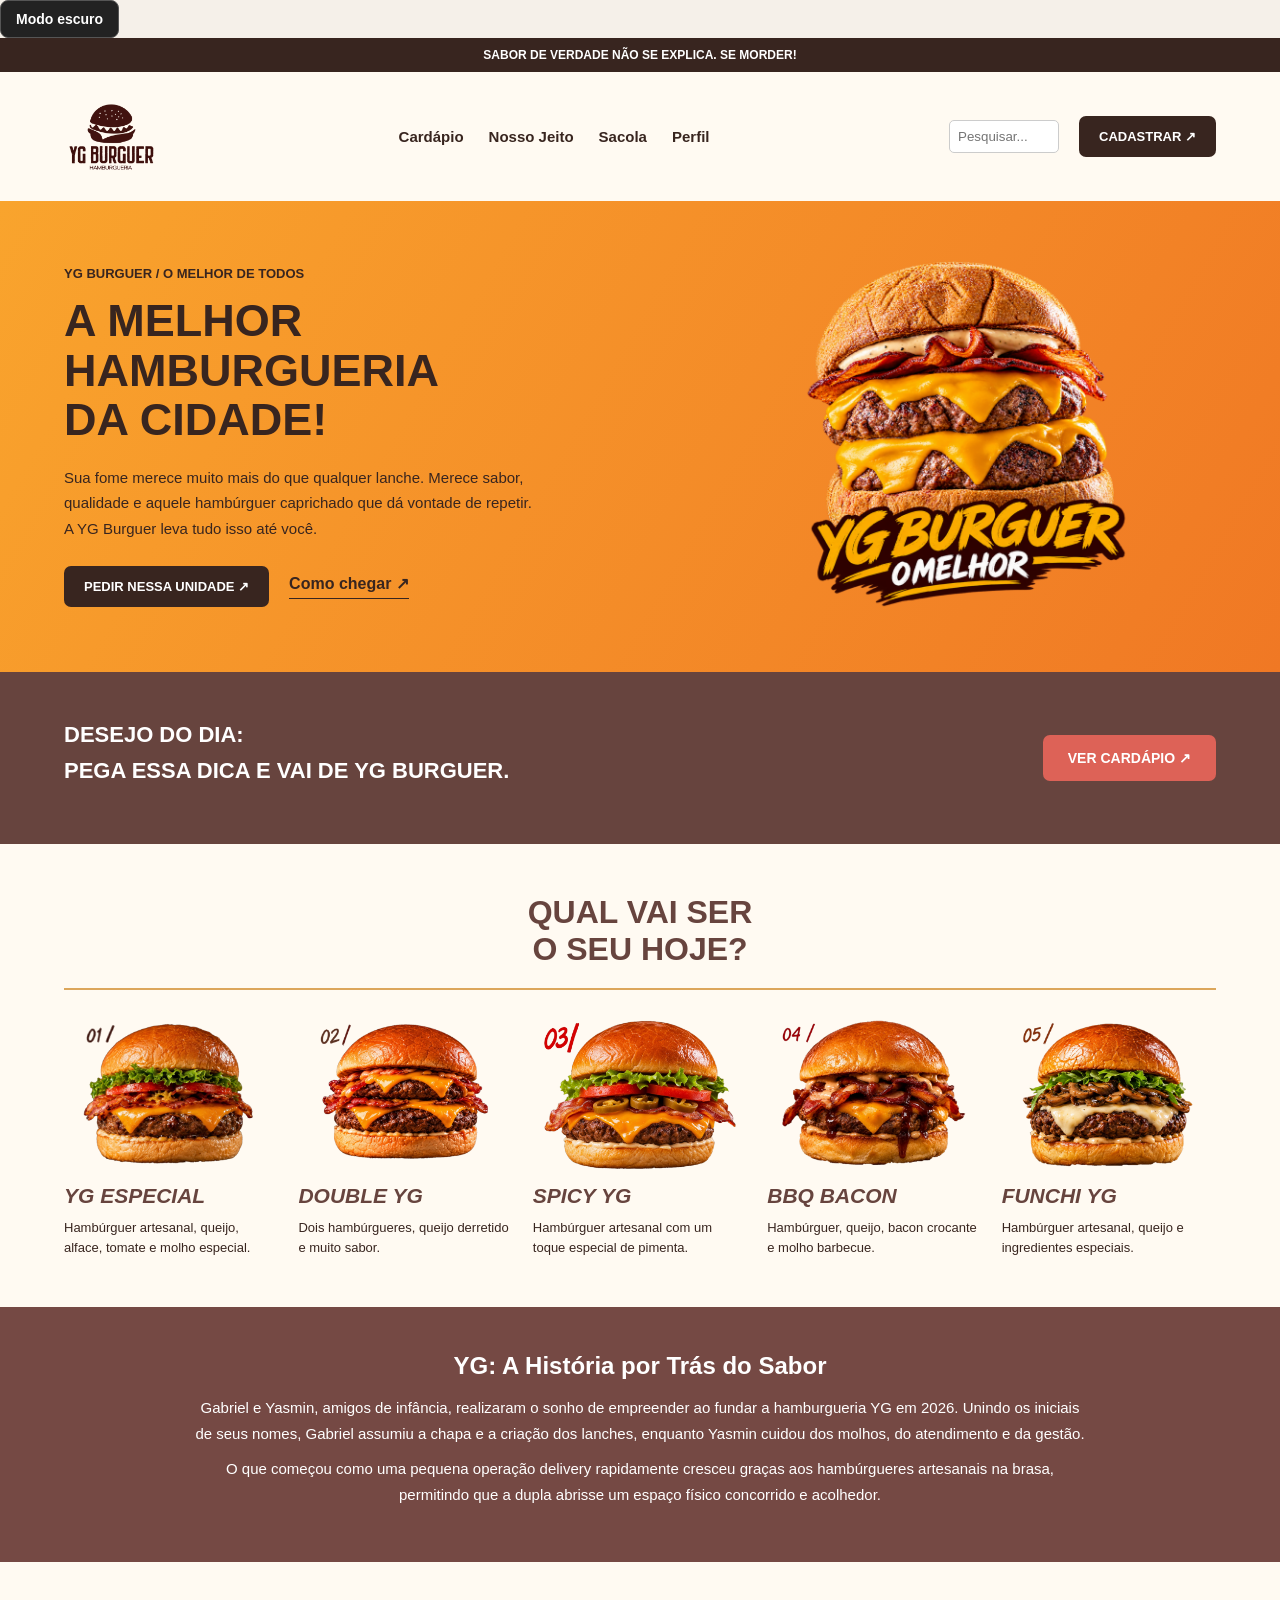
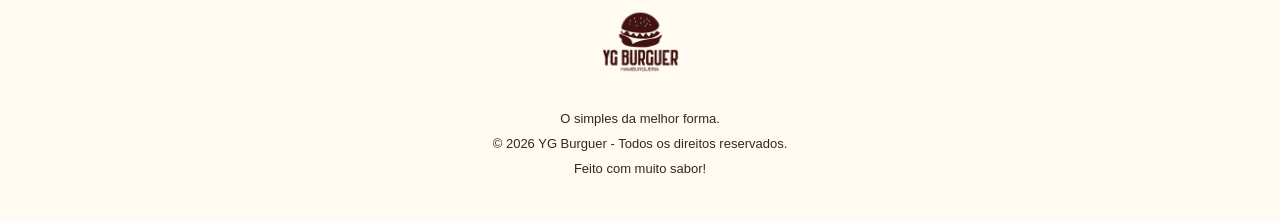
<file: index.html>
<!DOCTYPE html>
<html lang="pt-br">

<head>
    <meta charset="UTF-8">
    <meta name="viewport" content="width=device-width, initial-scale=1.0">
    <title>YG Burguer - Início</title>
    <link rel="stylesheet" href="style.css">
</head>

<button id="alternar-tema" class="botao-tema" type="button">
    Modo escuro
    </button>
    



<body>

    <div class="faixa">
        SABOR DE VERDADE NÃO SE EXPLICA. SE MORDER!
    </div>

    <header>
        <div class="logo">
            <img src="img/yglogo.png" alt="YG Burguer">
        </div>

        <nav>
            <a href="cardapio.html">Cardápio</a>
            <a href="nossojeito.html">Nosso Jeito</a>
            <a href="sacola.html">Sacola</a>
            <a href="perfil.html">Perfil</a>
        </nav>

        <div class="menu-direita">
            <input type="text" id="pesquisa" placeholder="Pesquisar...">
            <button onclick="pesquisar()"></button>
            <a href="cadastro.html" class="botao-escuro">CADASTRAR ↗</a>
        </div>
    </header>

    <main>

        <section class="banner">
            <div class="banner-texto">
                <h4>YG BURGUER / O MELHOR DE TODOS</h4>

                <h1>A MELHOR HAMBURGUERIA<br>DA CIDADE!</h1>

                <p>
                    Sua fome merece muito mais do que qualquer lanche.
                    Merece sabor, qualidade e aquele hambúrguer
                    caprichado que dá vontade de repetir.
                    A YG Burguer leva tudo isso até você.
                </p>

                <div class="botoes-banner">
                    <a href="cardapio.html" class="botao-escuro">
                        PEDIR NESSA UNIDADE ↗
                    </a>

                    <a href="#rodape" class="link">
                        Como chegar ↗
                    </a>
                </div>
            </div>

            <div class="banner-imagem">
                <img src="img/omelhor.png" alt="Hambúrguer YG">
            </div>
        </section>

        <section class="desejo">
            <div>
                <h2> DESEJO DO DIA:</h2>
                <h2>PEGA ESSA DICA E VAI DE YG BURGUER.</h2>
            </div>

            <a href="cardapio.html" class="botao-vermelho">
                VER CARDÁPIO ↗
            </a>
        </section>

        <section class="cardapio-inicio">
            <h2>QUAL VAI SER<br>O SEU HOJE?</h2>

            <div class="linha"></div>

            <div class="hamburgueres">

                <div class="produto">
                    <p></p>
                    <img src="img/H1.JPG" alt="YG Especial">
                    <h3>YG ESPECIAL</h3>
                    <p>Hambúrguer artesanal, queijo, alface, tomate e molho especial.</p>
                </div>

                <div class="produto">
                    <p></p>
                    <img src="img/H2.JPG" alt="Double YG">
                    <h3>DOUBLE YG</h3>
                    <p>Dois hambúrgueres, queijo derretido e muito sabor.</p>
                </div>

                <div class="produto">
                    <p> </p>
                    <img src="img/H3.JPG" alt="Spicy YG">
                    <h3>SPICY YG</h3>
                    <p>Hambúrguer artesanal com um toque especial de pimenta.</p>
                </div>

                <div class="produto">
                    <p></p>
                    <img src="img/H4.JPG" alt="BBQ Bacon">
                    <h3>BBQ BACON</h3>
                    <p>Hambúrguer, queijo, bacon crocante e molho barbecue.</p>
                </div>

                <div class="produto">
                    <p></p>
                    <img src="img/H5.JPG" alt="Funchi YG">
                    <h3>FUNCHI YG</h3>
                    <p>Hambúrguer artesanal, queijo e ingredientes especiais.</p>
                </div>

            </div>
        </section>

        <section class="historia" id="historia">
            <h2>YG: A História por Trás do Sabor</h2>

            <p>
                Gabriel e Yasmin, amigos de infância, realizaram
                o sonho de empreender ao fundar a hamburgueria
                YG em 2026. Unindo os iniciais de seus nomes,
                Gabriel assumiu a chapa e a criação dos lanches,
                enquanto Yasmin cuidou dos molhos, do atendimento
                e da gestão.
            </p>

            <p>
                O que começou como uma pequena operação delivery
                rapidamente cresceu graças aos hambúrgueres
                artesanais na brasa, permitindo que a dupla
                abrisse um espaço físico concorrido e acolhedor.
            </p>
        </section>

    </main>

    <footer id="rodape">
        <img src="/img/yglogo.png" alt="YG Burguer">

        <p>O simples da melhor forma.</p>

        <p>© 2026 YG Burguer - Todos os direitos reservados.</p>

        <p>Feito com muito sabor! </p>
    </footer>

    <script src="script.js"></script>
</body>

</html>
</file>
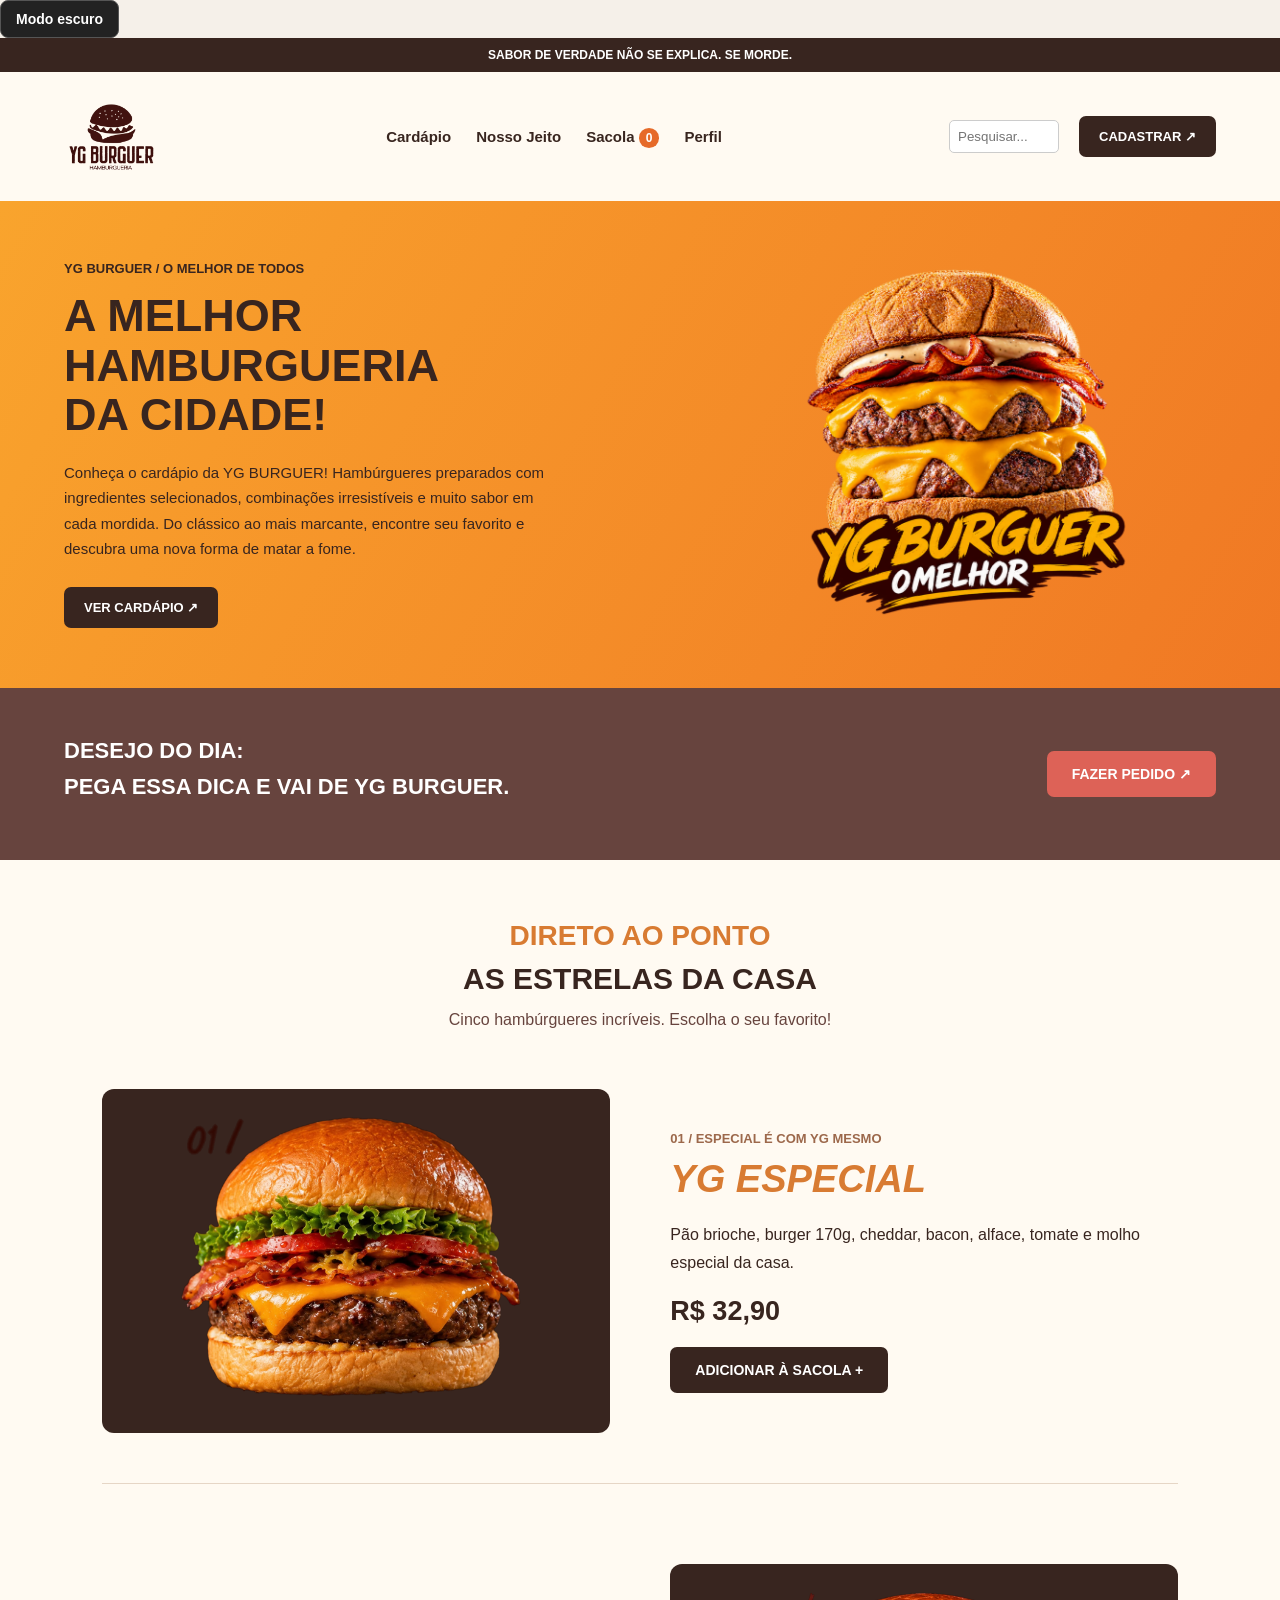
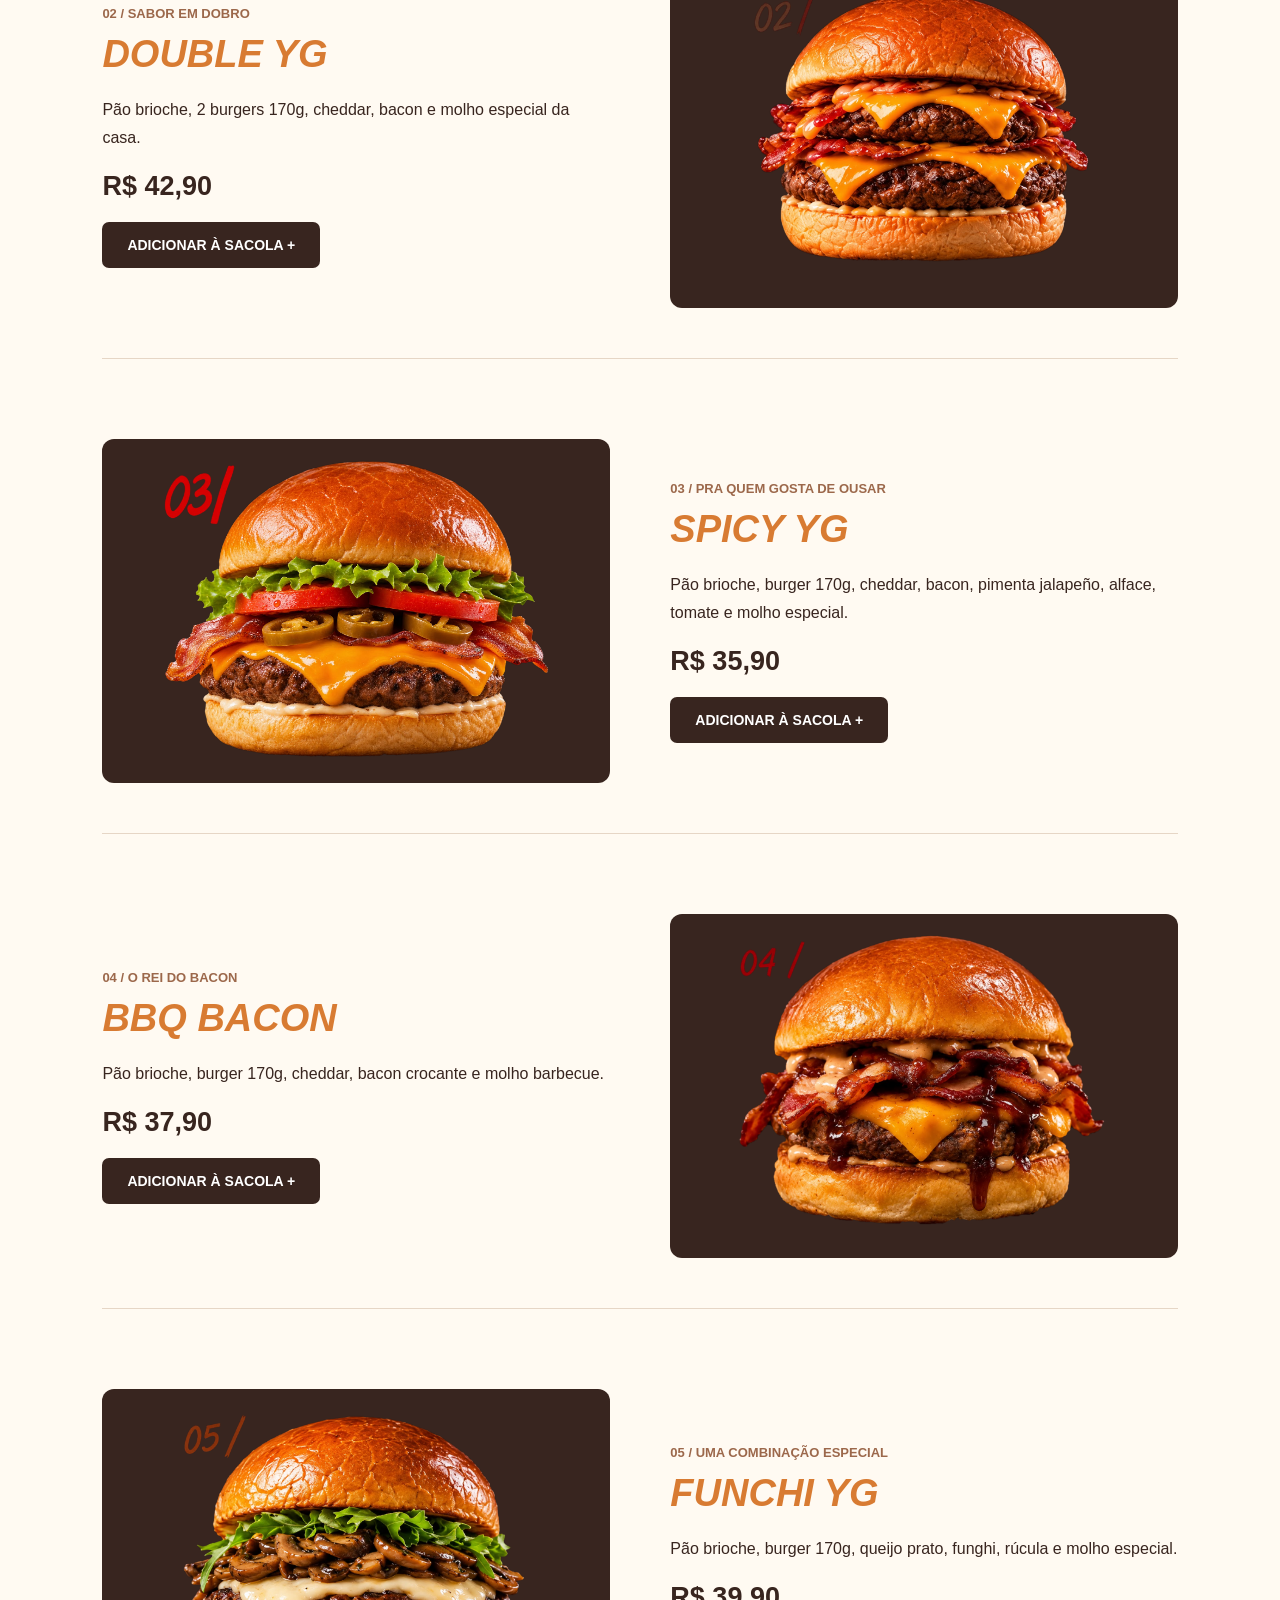
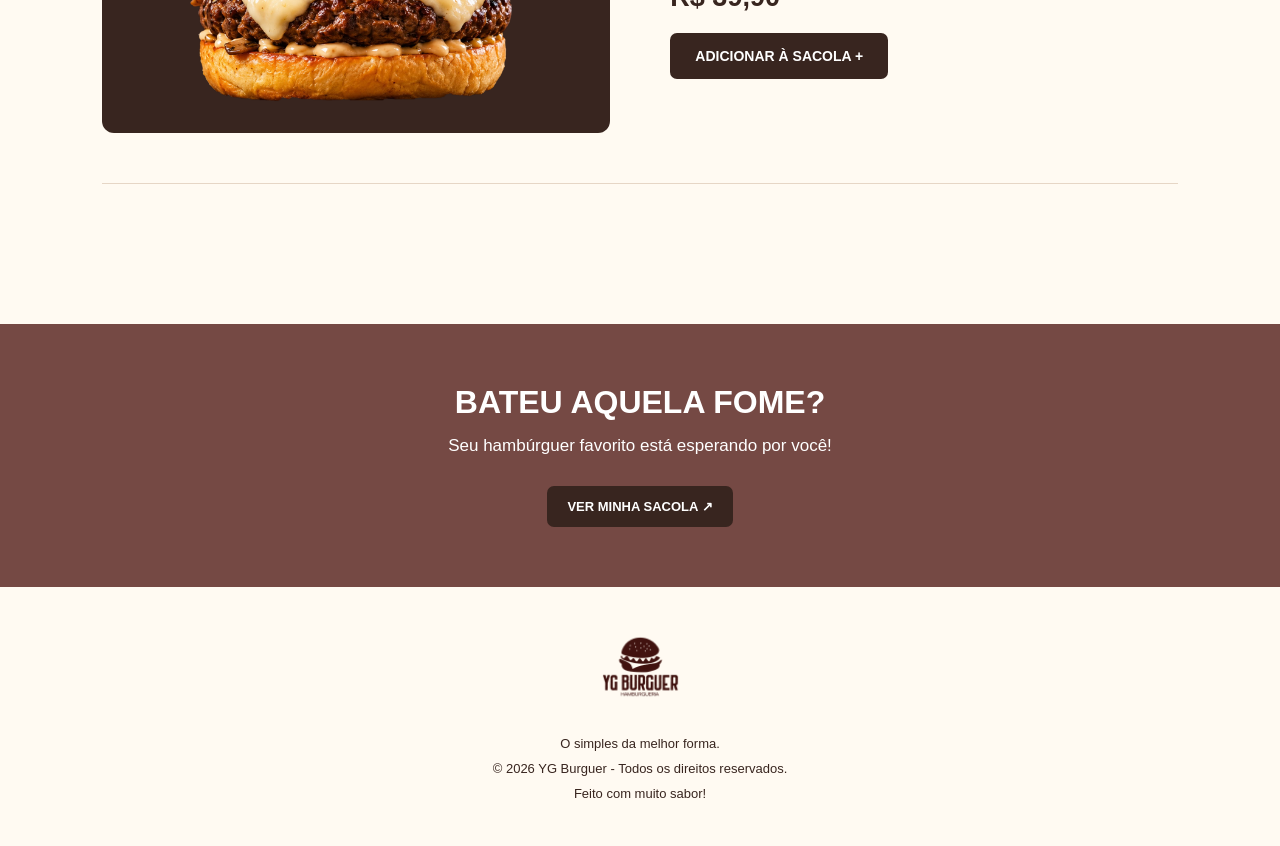
<file: cardapio.html>
<!DOCTYPE html>
<html lang="pt-br">

<head>
    <meta charset="UTF-8">
    <meta name="viewport" content="width=device-width, initial-scale=1.0">
    <title>Cardápio - YG Burguer</title>
    <link rel="stylesheet" href="style.css">
</head>
<button id="alternar-tema" class="botao-tema" type="button">
    Modo escuro
    </button>
    
<body>

    <div class="faixa">
        SABOR DE VERDADE NÃO SE EXPLICA. SE MORDE.
    </div>

    <header>
        <div class="logo">
            <a href="index.html">
                <img src="img/yglogo.png" alt="YG Burguer">
            </a>
        </div>

        <nav>
            <a href="cardapio.html">Cardápio</a>
            <a href="nossojeito.html">Nosso Jeito</a>
            <a href="sacola.html">Sacola <span id="contador-sacola">0</span></a>
            <a href="perfil.html">Perfil</a>
        </nav>

        <div class="menu-direita">
            <input type="text" id="pesquisa" placeholder="Pesquisar...">
            <button onclick="pesquisar()"></button>
            <a href="cadastro.html" class="botao-escuro">CADASTRAR ↗</a>
        </div>
    </header>

    <main>

  

        <section class="banner">
            <div class="banner-texto">
                <h4>YG BURGUER / O MELHOR DE TODOS</h4>

                <h1>
                    A MELHOR HAMBURGUERIA<br>
                    DA CIDADE!
                </h1>

                <p>
                    Conheça o cardápio da YG BURGUER!
                    Hambúrgueres preparados com ingredientes
                    selecionados, combinações irresistíveis
                    e muito sabor em cada mordida.
                    Do clássico ao mais marcante,
                    encontre seu favorito e descubra
                    uma nova forma de matar a fome.
                </p>

                <a href="#lista-cardapio" class="botao-escuro">
                    VER CARDÁPIO ↗
                </a>
            </div>

            <div class="banner-imagem">
                <img src="img/omelhor.png" alt="Hambúrguer YG">
            </div>
        </section>



        <section class="desejo">
            <div>
                <h2>DESEJO DO DIA:</h2>
                <h2>PEGA ESSA DICA E VAI DE YG BURGUER.</h2>
            </div>

            <a href="#lista-cardapio" class="botao-vermelho">
                FAZER PEDIDO ↗
            </a>
        </section>



        <section class="cardapio-completo" id="lista-cardapio">

            <div class="titulo-cardapio">
                <h2>DIRETO AO PONTO</h2>
                <h3>AS ESTRELAS DA CASA</h3>
                <p>
                    Cinco hambúrgueres incríveis.
                    Escolha o seu favorito!
                </p>
            </div>

            

            <div class="lanche">
                <div class="lanche-imagem">
                    <img src="img/H1.JPG" alt="YG Especial">
                </div>

                <div class="lanche-info">
                    <p class="subtitulo">01 / ESPECIAL É COM YG MESMO</p>
                    <h2>YG ESPECIAL</h2>

                    <p>
                        Pão brioche, burger 170g, cheddar,
                        bacon, alface, tomate e molho
                        especial da casa.
                    </p>

                    <h3>R$ 32,90</h3>

                    <button onclick="adicionarSacola('YG Especial', 32.90)">
                        ADICIONAR À SACOLA +
                    </button>
                </div>
            </div>

        

            <div class="lanche invertido">
                <div class="lanche-imagem">
                    <img src="img/H2.JPG" alt="Double YG">
                </div>

                <div class="lanche-info">
                    <p class="subtitulo">02 / SABOR EM DOBRO</p>
                    <h2>DOUBLE YG</h2>

                    <p>
                        Pão brioche, 2 burgers 170g,
                        cheddar, bacon e molho
                        especial da casa.
                    </p>

                    <h3>R$ 42,90</h3>

                    <button onclick="adicionarSacola('Double YG', 42.90)">
                        ADICIONAR À SACOLA +
                    </button>
                </div>
            </div>

        

            <div class="lanche">
                <div class="lanche-imagem">
                    <img src="img/H3.JPG" alt="Spicy YG">
                </div>

                <div class="lanche-info">
                    <p class="subtitulo">03 / PRA QUEM GOSTA DE OUSAR</p>
                    <h2>SPICY YG</h2>

                    <p>
                        Pão brioche, burger 170g, cheddar,
                        bacon, pimenta jalapeño,
                        alface, tomate e molho especial.
                    </p>

                    <h3>R$ 35,90</h3>

                    <button onclick="adicionarSacola('Spicy YG', 35.90)">
                        ADICIONAR À SACOLA +
                    </button>
                </div>
            </div>

           

            <div class="lanche invertido">
                <div class="lanche-imagem">
                    <img src="img/H4.JPG" alt="BBQ Bacon">
                </div>

                <div class="lanche-info">
                    <p class="subtitulo">04 / O REI DO BACON</p>
                    <h2>BBQ BACON</h2>

                    <p>
                        Pão brioche, burger 170g, cheddar,
                        bacon crocante e molho barbecue.
                    </p>

                    <h3>R$ 37,90</h3>

                    <button onclick="adicionarSacola('BBQ Bacon', 37.90)">
                        ADICIONAR À SACOLA +
                    </button>
                </div>
            </div>

            

            <div class="lanche">
                <div class="lanche-imagem">
                    <img src="img/H5.JPG" alt="Funchi YG">
                </div>

                <div class="lanche-info">
                    <p class="subtitulo">05 / UMA COMBINAÇÃO ESPECIAL</p>
                    <h2>FUNCHI YG</h2>

                    <p>
                        Pão brioche, burger 170g,
                        queijo prato, funghi, rúcula
                        e molho especial.
                    </p>

                    <h3>R$ 39,90</h3>

                    <button onclick="adicionarSacola('Funchi YG', 39.90)">
                        ADICIONAR À SACOLA +
                    </button>
                </div>
            </div>

        </section>

       

        <section class="final-cardapio">
            <h2>BATEU AQUELA FOME?</h2>
            <p>
                Seu hambúrguer favorito está esperando por você!
            </p>

            <a href="sacola.html" class="botao-escuro">
                VER MINHA SACOLA ↗
            </a>
        </section>

    </main>

    <footer id="rodape">
        <img src="img/yglogo.png" alt="YG Burguer">
        <p>O simples da melhor forma.</p>
        <p>© 2026 YG Burguer - Todos os direitos reservados.</p>
        <p>Feito com muito sabor! </p>
    </footer>

    <script src="script.js"></script>
</body>

</html>
</file>
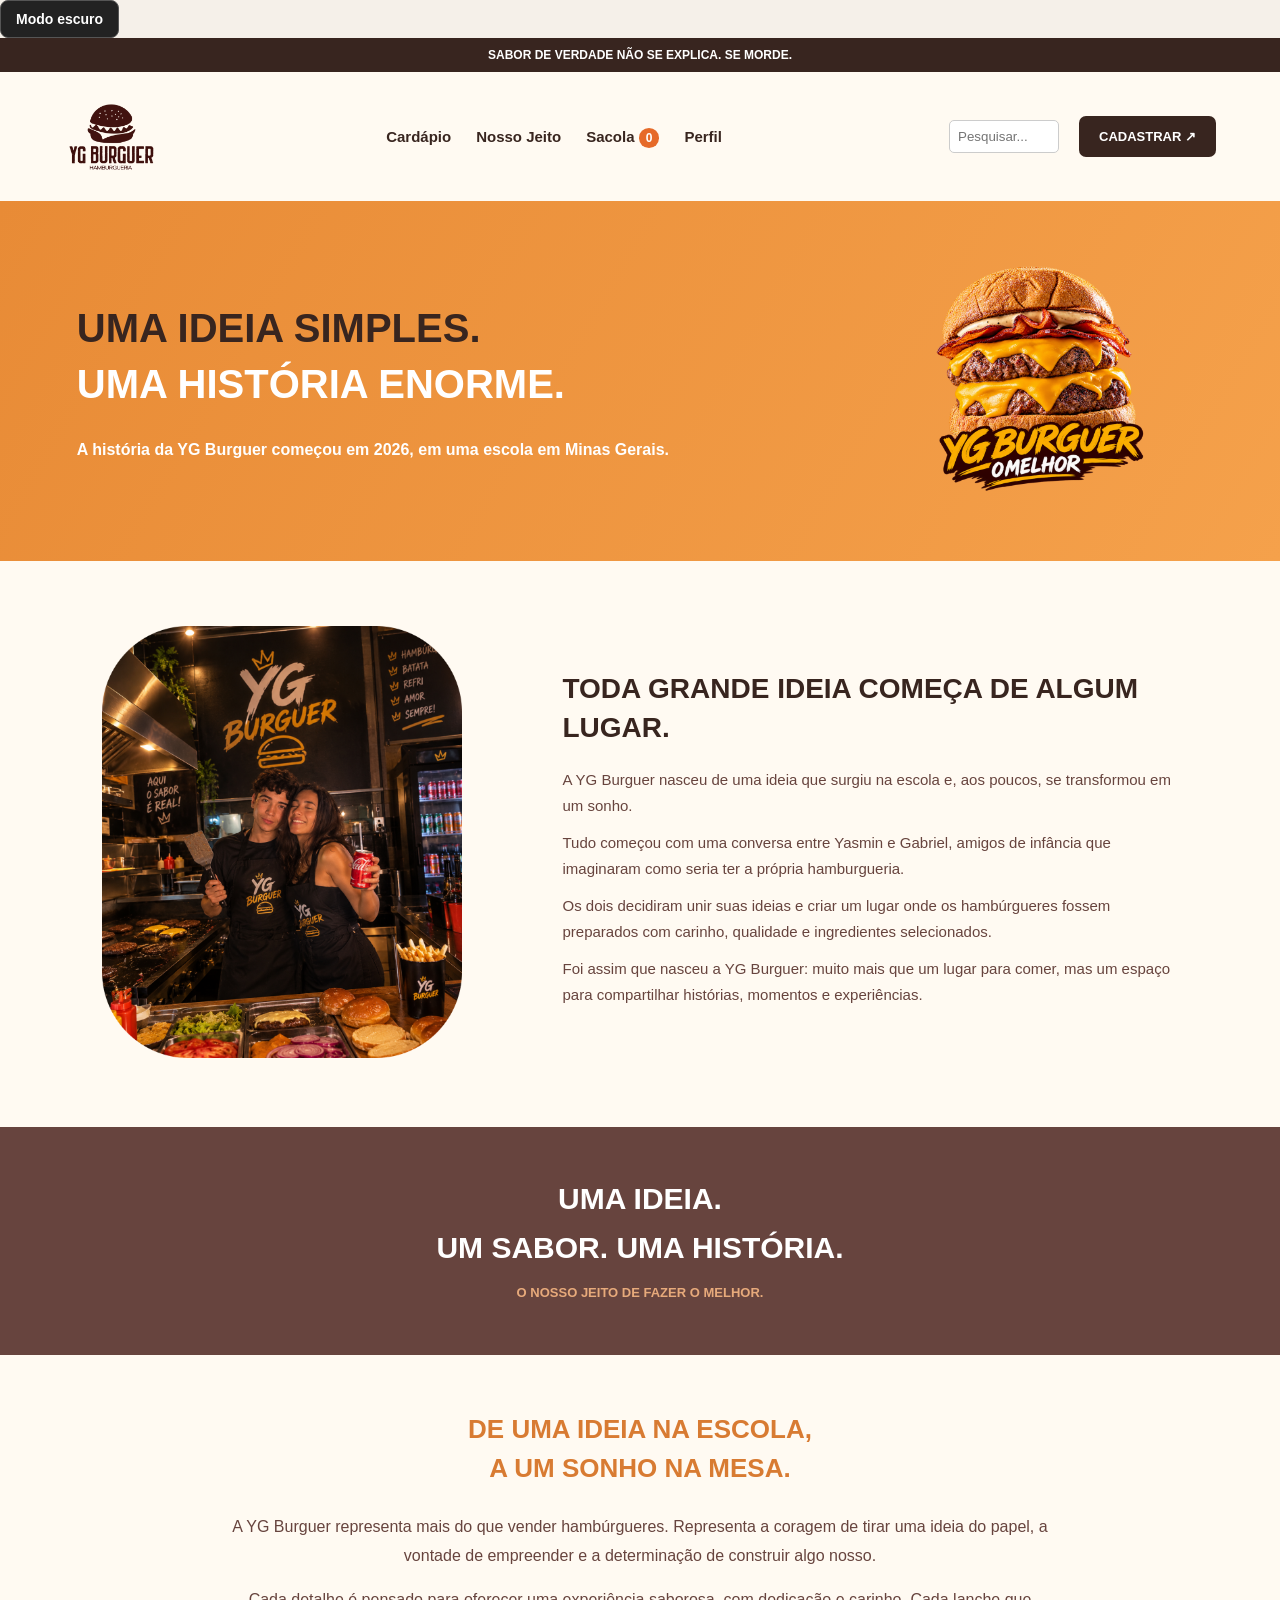
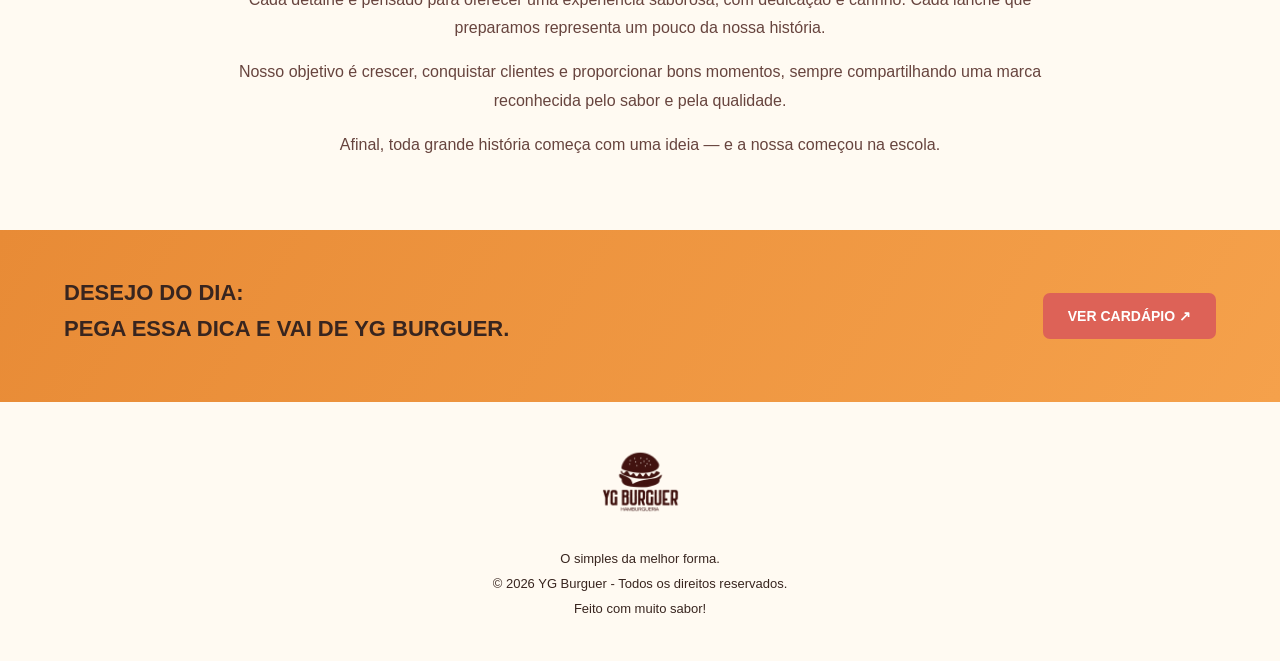
<file: nossojeito.html>
<!DOCTYPE html>
<html lang="pt-br">

<head>
    <meta charset="UTF-8">
    <meta name="viewport" content="width=device-width, initial-scale=1.0">
    <title>Nosso Jeito - YG Burguer</title>
    <link rel="stylesheet" href="style.css">
</head>
<button id="alternar-tema" class="botao-tema" type="button">
    Modo escuro
    </button>
    
<body>

    

    <div class="faixa">
        SABOR DE VERDADE NÃO SE EXPLICA. SE MORDE.
    </div>

    

    <header>
        <div class="logo">
            <a href="index.html">
                <img src="img/yglogo.png" alt="YG Burguer">
            </a>
        </div>

        <nav>
            <a href="cardapio.html">Cardápio</a>
            <a href="nossojeito.html">Nosso Jeito</a>
            <a href="sacola.html">
                Sacola <span id="contador-sacola">0</span>
            </a>
            <a href="perfil.html">Perfil</a>
        </nav>

        <div class="menu-direita">
            <input type="text" id="pesquisa" placeholder="Pesquisar...">
            <button onclick="pesquisar()"></button>
            <a href="cadastro.html" class="botao-escuro">
                CADASTRAR ↗
            </a>
        </div>
    </header>

    <main>

        

        <section class="banner-jeito">

            <div class="texto-banner-jeito">

                <h1>
                    UMA IDEIA SIMPLES.<br>
                    <span>UMA HISTÓRIA ENORME.</span>
                </h1>

                <p>
                    A história da YG Burguer começou em 2026,
                    em uma escola em Minas Gerais.
                </p>

            </div>

            <div class="imagem-banner-jeito">
                <img src="img/omelhor.png" alt="YG Burguer">
            </div>

        </section>

       

        <section class="nossa-historia">

            <div class="foto-historia">
                <img src="img/nossojeito.png" alt="Nossa hamburgueria">
            </div>

            <div class="texto-historia">

                <h2>
                    TODA GRANDE IDEIA COMEÇA DE
                    ALGUM LUGAR.
                </h2>

                <p>
                    A YG Burguer nasceu de uma ideia que surgiu
                    na escola e, aos poucos, se transformou
                    em um sonho.
                </p>

                <p>
                    Tudo começou com uma conversa entre Yasmin
                    e Gabriel, amigos de infância que
                    imaginaram como seria ter a própria
                    hamburgueria.
                </p>

                <p>
                    Os dois decidiram unir suas ideias e criar
                    um lugar onde os hambúrgueres fossem
                    preparados com carinho, qualidade e
                    ingredientes selecionados.
                </p>

                <p>
                    Foi assim que nasceu a YG Burguer:
                    muito mais que um lugar para comer,
                    mas um espaço para compartilhar
                    histórias, momentos e experiências.
                </p>

            </div>

        </section>

      

        <section class="frase-jeito">

            <h2>UMA IDEIA.</h2>

            <h2>UM SABOR. UMA HISTÓRIA.</h2>

            <p>O NOSSO JEITO DE FAZER O MELHOR.</p>

        </section>

        

        <section class="sonho-jeito">

            <h2>
                DE UMA IDEIA NA ESCOLA,<br>
                A UM SONHO NA MESA. 
            </h2>

            <p>
                A YG Burguer representa mais do que vender
                hambúrgueres. Representa a coragem de tirar
                uma ideia do papel, a vontade de empreender
                e a determinação de construir algo nosso.
            </p>

            <p>
                Cada detalhe é pensado para oferecer uma
                experiência saborosa, com dedicação e
                carinho. Cada lanche que preparamos
                representa um pouco da nossa história.
            </p>

            <p>
                Nosso objetivo é crescer, conquistar clientes
                e proporcionar bons momentos, sempre
                compartilhando uma marca reconhecida
                pelo sabor e pela qualidade.
            </p>

            <p>
                Afinal, toda grande história começa com
                uma ideia — e a nossa começou na escola.
            </p>

        </section>


        <section class="desejo desejo-jeito">

            <div>
                <h2>DESEJO DO DIA:</h2>
                <h2>PEGA ESSA DICA E VAI DE YG BURGUER.</h2>
            </div>

            <a href="cardapio.html" class="botao-vermelho">
                VER CARDÁPIO ↗
            </a>

        </section>

    </main>


    <footer id="rodape">

        <img src="img/yglogo.png" alt="YG Burguer">

        <p>O simples da melhor forma.</p>

        <p>
            © 2026 YG Burguer -
            Todos os direitos reservados.
        </p>

        <p>Feito com muito sabor! </p>

    </footer>

    <script src="script.js"></script>

</body>

</html>
</file>
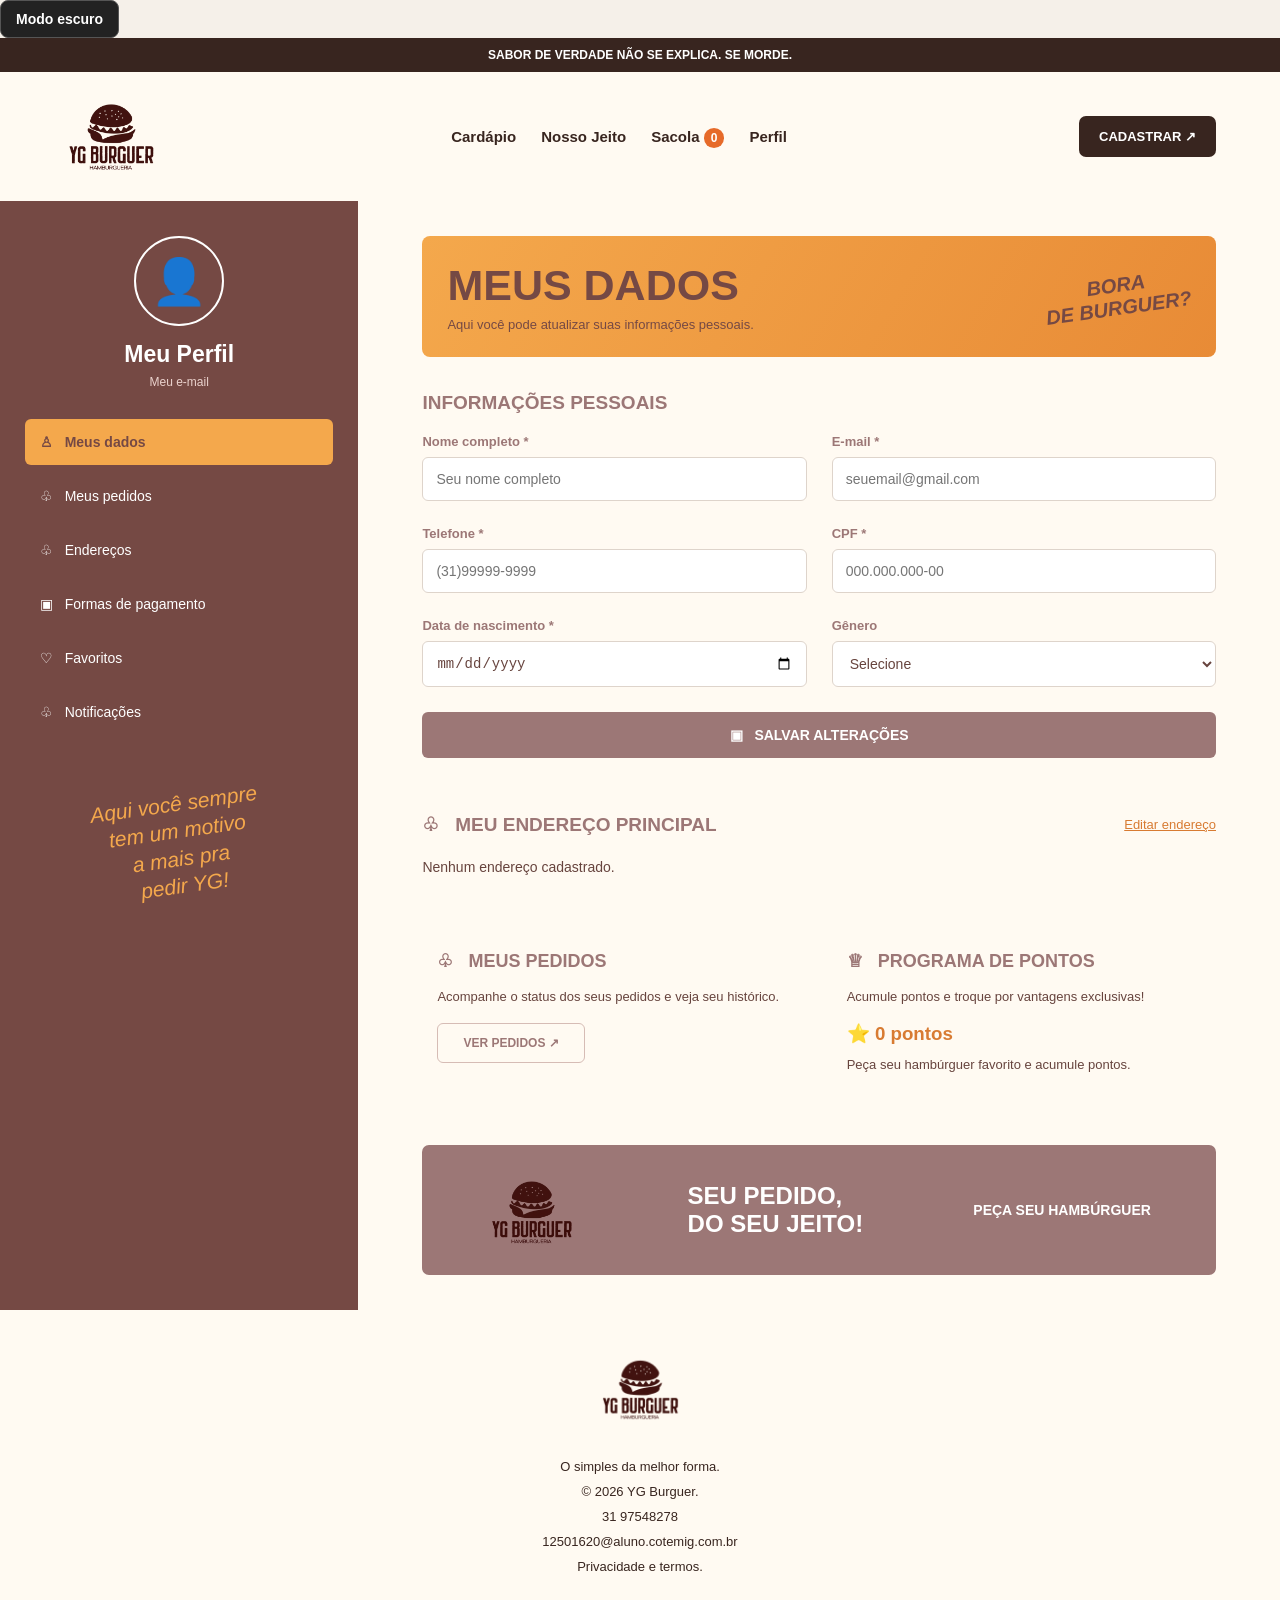
<file: perfil.html>
<!DOCTYPE html>
<html lang="pt-br">

<head>
    <meta charset="UTF-8">
    <meta name="viewport" content="width=device-width, initial-scale=1.0">
    <title>Meu Perfil - YG Burguer</title>
    <link rel="stylesheet" href="style.css">
</head>
<button id="alternar-tema" class="botao-tema" type="button">
    Modo escuro
    </button>
    
<body>


    <div class="faixa">
        SABOR DE VERDADE NÃO SE EXPLICA. SE MORDE.
    </div>


    <header>
        <div class="logo">
            <a href="index.html">
                <img src="img/yglogo.png" alt="YG Burguer">
            </a>
        </div>

        <nav>
            <a href="cardapio.html">Cardápio</a>
            <a href="nossojeito.html">Nosso Jeito</a>
            <a href="sacola.html">
                Sacola <span id="contador-sacola">0</span>
            </a>
            <a href="perfil.html">Perfil</a>
        </nav>

        <div class="menu-direita">
            <a href="cadastro.html" class="botao-escuro">
                CADASTRAR ↗
            </a>
        </div>
    </header>

    <main class="pagina-perfil">


        <aside class="perfil-lateral">

            <div class="usuario-perfil">
                <div class="avatar-perfil">👤</div>
                <h2 id="nome-lateral">Meu Perfil</h2>
                <p id="email-lateral">Meu e-mail</p>
            </div>

            <div class="menu-perfil">
                <button class="ativo" onclick="irParaPerfil('dados')">
                    ♙ &nbsp; Meus dados
                </button>

                <button onclick="irParaPerfil('pedidos')">
                    ♧ &nbsp; Meus pedidos
                </button>

                <button onclick="irParaPerfil('endereco')">
                    ♧ &nbsp; Endereços
                </button>

                <button onclick="avisoPerfil()">
                    ▣ &nbsp; Formas de pagamento
                </button>

                <button onclick="avisoPerfil()">
                    ♡ &nbsp; Favoritos
                </button>

                <button onclick="avisoPerfil()">
                    ♧ &nbsp; Notificações
                </button>
            </div>

            <div class="frase-lateral">
                Aqui você sempre<br>
                tem um motivo<br>
                a mais pra<br>
                pedir YG! 
            </div>

           

        </aside>


        <section class="perfil-conteudo">


            <div class="banner-perfil">
                <div>
                    <h1>MEUS DADOS</h1>
                    <p>
                        Aqui você pode atualizar suas informações pessoais.
                    </p>
                </div>

                <div class="frase-banner-perfil">
                    BORA<br>
                    DE BURGUER? 
                </div>
            </div>


            <section class="dados-pessoais" id="dados">

                <h2>INFORMAÇÕES PESSOAIS</h2>

                <form onsubmit="salvarPerfil(); return false;">

                    <div class="campos-perfil">

                        <div class="grupo-perfil">
                            <label for="perfilNome">
                                Nome completo *
                            </label>

                            <input type="text" id="perfilNome" placeholder="Seu nome completo" required>
                        </div>

                        <div class="grupo-perfil">
                            <label for="perfilEmail">
                                E-mail *
                            </label>

                            <input type="email" id="perfilEmail" placeholder="seuemail@gmail.com" required>
                        </div>

                        <div class="grupo-perfil">
                            <label for="telefone">
                                Telefone *
                            </label>

                            <input type="text" id="telefone" maxlength="14" oninput="mascara_telefone()"
                                placeholder="(31)99999-9999" required>
                        </div>

                        <div class="grupo-perfil">
                            <label for="perfilCpf">
                                CPF *
                            </label>

                            <input type="text" id="perfilCpf" maxlength="14" oninput="mascara_cpf()"
                                placeholder="000.000.000-00" required>
                        </div>

                        <div class="grupo-perfil">
                            <label for="perfilNascimento">
                                Data de nascimento *
                            </label>

                            <input type="date" id="perfilNascimento" required>
                        </div>

                        <div class="grupo-perfil">
                            <label for="perfilGenero">
                                Gênero
                            </label>

                            <select id="perfilGenero">
                                <option value="">Selecione</option>
                                <option value="Feminino">Feminino</option>
                                <option value="Masculino">Masculino</option>
                                <option value="Outro">Outro</option>
                                <option value="Prefiro não informar">
                                    Prefiro não informar
                                </option>
                            </select>
                        </div>

                    </div>

                    <button type="submit" class="botao-salvar-perfil">
                        ▣ &nbsp; SALVAR ALTERAÇÕES
                    </button>

                </form>

            </section>

            <section class="endereco-perfil" id="endereco">

                <div class="titulo-secao-perfil">
                    <h2>♧ &nbsp; MEU ENDEREÇO PRINCIPAL</h2>

                    <button onclick="editarEndereco()">
                        Editar endereço
                    </button>
                </div>

                <p id="endereco-salvo">
                    Nenhum endereço cadastrado.
                </p>

                <div id="formulario-endereco" style="display:none;">

                    <label for="ruaPerfil">Rua e número</label>
                    <input type="text" id="ruaPerfil" placeholder="Rua e número">

                    <label for="bairroPerfil">Bairro</label>
                    <input type="text" id="bairroPerfil" placeholder="Bairro">

                    <label for="cidadePerfil">Cidade</label>
                    <input type="text" id="cidadePerfil" placeholder="Cidade">

                    <label for="cepPerfil">CEP</label>
                    <input type="text" id="cepPerfil" maxlength="9" oninput="mascara_cep()" placeholder="00000-000">

                    <button onclick="salvarEndereco()" class="botao-salvar-perfil">
                        SALVAR ENDEREÇO
                    </button>

                </div>

            </section>

            <div class="cards-perfil">

                <section class="card-perfil" id="pedidos">
                    <h2>♧ &nbsp; MEUS PEDIDOS</h2>

                    <p>
                        Acompanhe o status dos seus pedidos
                        e veja seu histórico.
                    </p>

                    <button onclick="verPedidos()">
                        VER PEDIDOS ↗
                    </button>
                </section>

                <section class="card-perfil">
                    <h2>♕ &nbsp; PROGRAMA DE PONTOS</h2>

                    <p>
                        Acumule pontos e troque por
                        vantagens exclusivas!
                    </p>

                    <h3>⭐ <span id="pontosUsuario">0</span> pontos</h3>

                    <p>Peça seu hambúrguer favorito e acumule pontos.</p>
                </section>

            </div>

            <div class="banner-final-perfil">

                <img src="img/yglogo.png" alt="YG Especial">

                <h2>
                    SEU PEDIDO,<br>
                    DO SEU JEITO!
                </h2>

                <a href="cardapio.html">
                    PEÇA SEU HAMBÚRGUER 
                </a>

            </div>

        </section>

    </main>

    <footer>
        <img src="img/yglogo.png" alt="YG Burguer">

        <p>O simples da melhor forma.</p>

        <p>© 2026 YG Burguer.</p>
        <p>31 97548278</p>
        <p>12501620@aluno.cotemig.com.br</p>
        <p>Privacidade e termos.</p>
    </footer>

    <script src="script.js"></script>

</body>

</html>
</file>
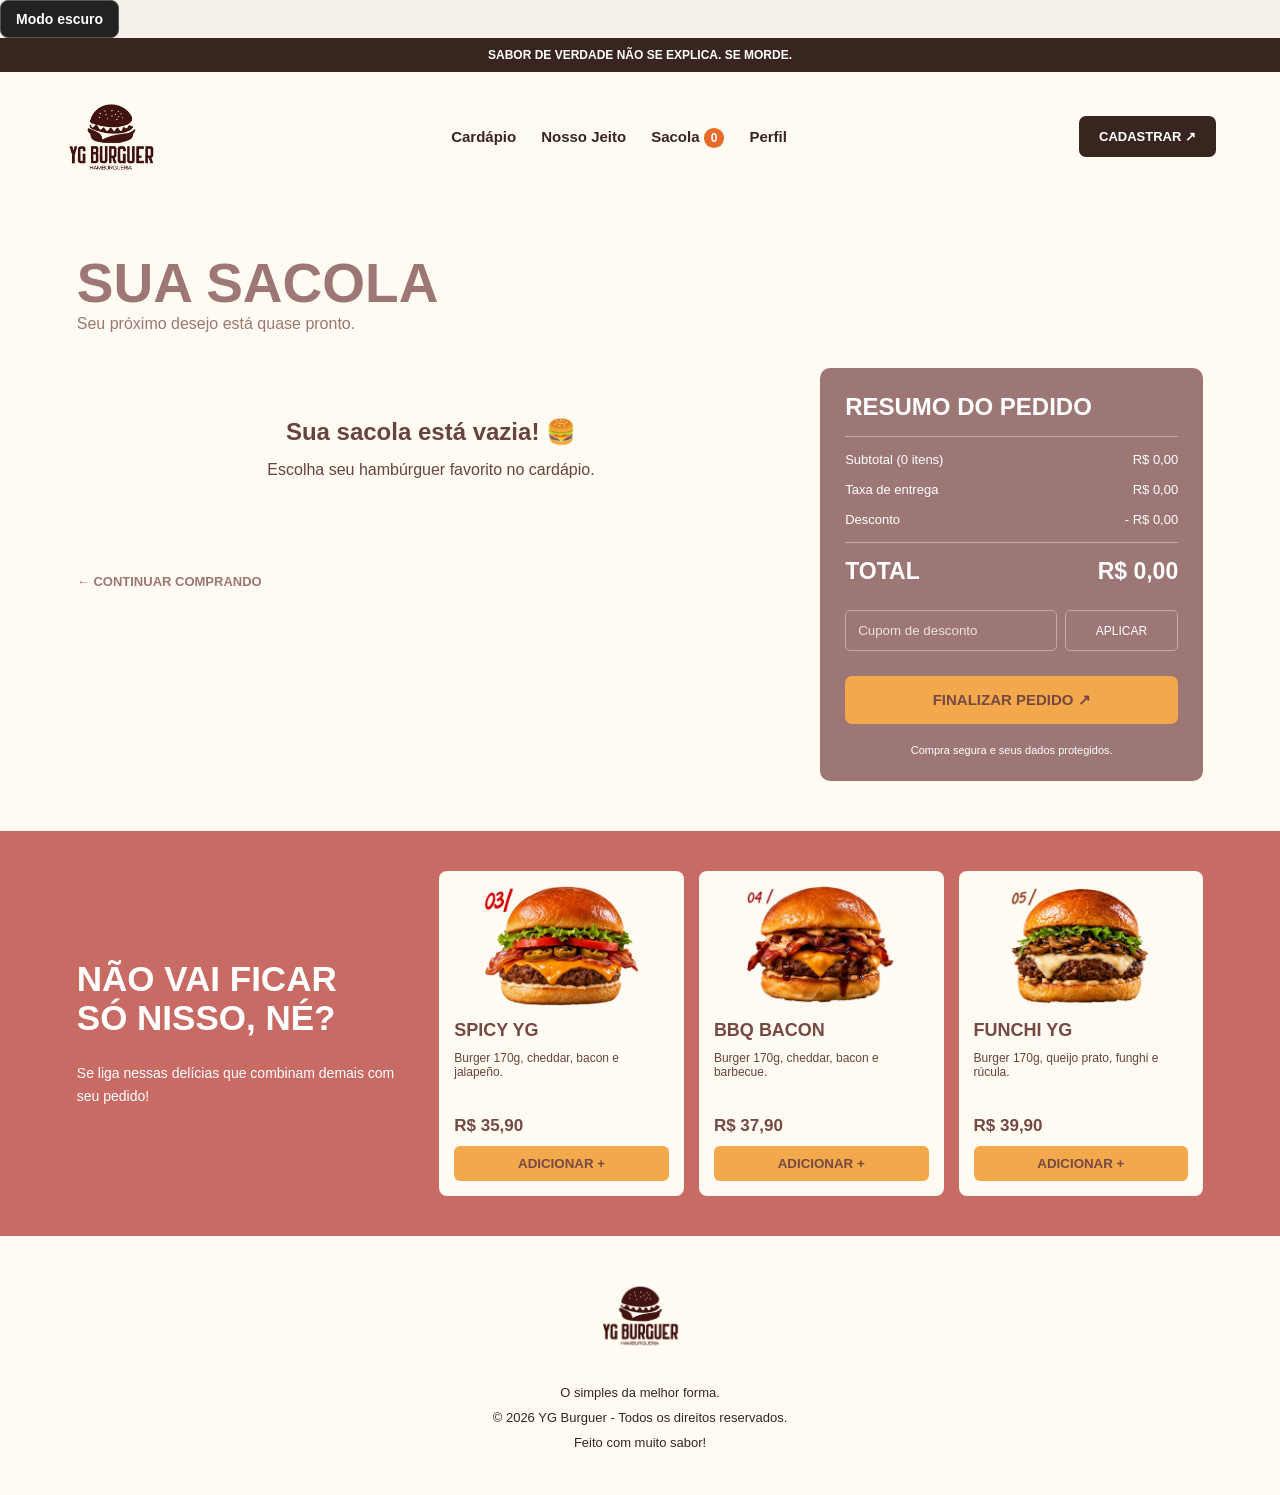
<file: sacola.html>
<!DOCTYPE html>
<html lang="pt-br">

<head>
    <meta charset="UTF-8">
    <meta name="viewport" content="width=device-width, initial-scale=1.0">
    <title>Sacola - YG Burguer</title>
    <link rel="stylesheet" href="style.css">
</head>
<button id="alternar-tema" class="botao-tema" type="button">
    Modo escuro
    </button>
    
<body>

    

    <div class="faixa">
        SABOR DE VERDADE NÃO SE EXPLICA. SE MORDE.
    </div>

   

    <header>
        <div class="logo">
            <a href="index.html">
                <img src="img/yglogo.png" alt="YG Burguer">
            </a>
        </div>

        <nav>
            <a href="cardapio.html">Cardápio</a>
            <a href="nossojeito.html">Nosso Jeito</a>
            <a href="sacola.html">
                Sacola <span id="contador-sacola">0</span>
            </a>
            <a href="perfil.html">Perfil</a>
        </nav>

        <div class="menu-direita">
            <a href="cadastro.html" class="botao-escuro">
                CADASTRAR ↗
            </a>
        </div>
    </header>

    <main>

      
        <section class="pagina-sacola">

            <h1>SUA SACOLA</h1>

            <p class="subtitulo-sacola">
                Seu próximo desejo está quase pronto.
            </p>

            <div class="conteudo-sacola">

                

                <div class="lista-sacola">

                    <div id="itens-sacola">
                        
                    </div>

                    <a href="cardápio.html" class="continuar-comprando">
                        ← CONTINUAR COMPRANDO
                    </a>

                </div>

                

                <div class="resumo-pedido">

                    <h2>RESUMO DO PEDIDO</h2>

                    <hr>

                    <div class="linha-resumo">
                        <span>Subtotal (<span id="quantidade-itens">0</span> itens)</span>
                        <span id="subtotal">R$ 0,00</span>
                    </div>

                    <div class="linha-resumo">
                        <span>Taxa de entrega</span>
                        <span id="taxa-entrega">R$ 0,00</span>
                    </div>

                    <div class="linha-resumo" id="linha-desconto">
                        <span>Desconto</span>
                        <span id="valor-desconto">R$ 0,00</span>
                    </div>

                    <hr>

                    <div class="total-pedido">
                        <h3>TOTAL</h3>
                        <h3 id="total">R$ 0,00</h3>
                    </div>

                    

                    <div class="area-cupom">

                        <input type="text" id="cupom" placeholder="Cupom de desconto">

                        <button onclick="aplicarCupom()">
                            APLICAR
                        </button>

                    </div>

                    <button class="botao-finalizar" onclick="finalizarPedido()">
                        FINALIZAR PEDIDO ↗
                    </button>

                    <p class="compra-segura">
                         Compra segura e seus dados protegidos.
                    </p>

                </div>

            </div>

        </section>

        

        <section class="sugestoes-sacola">

            <div class="texto-sugestoes">

                <h2>
                    NÃO VAI FICAR<br>
                    SÓ NISSO, NÉ?
                </h2>

                <p>
                    Se liga nessas delícias que
                    combinam demais com seu pedido!
                </p>

            </div>

            <div class="produtos-sugeridos">

                

                <div class="sugestao">

                    <img src="img/H3.JPG" alt="Spicy YG">

                    <h3>SPICY YG</h3>

                    <p>
                        Burger 170g, cheddar,
                        bacon e jalapeño.
                    </p>

                    <h4>R$ 35,90</h4>

                    <button onclick="adicionarSacola('Spicy YG', 35.90); mostrarSacola();">
                        ADICIONAR +
                    </button>

                </div>

              

                <div class="sugestao">

                    <img src="img/H4.JPG" alt="BBQ Bacon">

                    <h3>BBQ BACON</h3>

                    <p>
                        Burger 170g, cheddar,
                        bacon e barbecue.
                    </p>

                    <h4>R$ 37,90</h4>

                    <button onclick="adicionarSacola('BBQ Bacon', 37.90); mostrarSacola();">
                        ADICIONAR +
                    </button>

                </div>

                

                <div class="sugestao">

                    <img src="img/H5.JPG" alt="Funchi YG">

                    <h3>FUNCHI YG</h3>

                    <p>
                        Burger 170g, queijo prato,
                        funghi e rúcula.
                    </p>

                    <h4>R$ 39,90</h4>

                    <button onclick="adicionarSacola('Funchi YG', 39.90); mostrarSacola();">
                        ADICIONAR +
                    </button>

                </div>

            </div>

        </section>

    </main>



    <footer id="rodape">
        <img src="img/yglogo.png" alt="YG Burguer">
        <p>O simples da melhor forma.</p>
        <p>© 2026 YG Burguer - Todos os direitos reservados.</p>
        <p>Feito com muito sabor! </p>
    </footer>

    <script src="script.js"></script>

</body>

</html>
</file>
<file: style.css>
* {
    margin: 0;
    padding: 0;
    box-sizing: border-box;
    }
    
    html {
    scroll-behavior: smooth;
    }
    
    body {
    font-family: Arial, sans-serif;
    background-color: #f5f0e9;
    color: #38251f;
    }
    
    a {
    text-decoration: none;
    color: inherit;
    }
    
    button {
    cursor: pointer;
    }
    
    img {
    max-width: 100%;
    }
    
    

    
    .faixa {
    background-color: #38251f;
    color: white;
    text-align: center;
    padding: 10px;
    font-size: 12px;
    font-weight: bold;
    }
    
    

    
    header {
    background-color: #fffaf2;
    display: flex;
    justify-content: space-between;
    align-items: center;
    padding: 15px 5%;
    gap: 20px;
    }
    
    .logo img {
    width: 95px;
    }
    
    nav {
    display: flex;
    align-items: center;
    gap: 25px;
    }
    
    nav a {
    font-weight: bold;
    font-size: 15px;
    }
    
    nav a:hover {
    color: #e66a29;
    }
    
    .menu-direita {
    display: flex;
    align-items: center;
    gap: 10px;
    }
    
    .menu-direita input {
    padding: 8px;
    width: 110px;
    border: 1px solid #cccccc;
    border-radius: 5px;
    }
    
    .menu-direita button {
    background: none;
    border: none;
    font-size: 20px;
    }

    
    .botao-escuro {
    display: inline-block;
    background-color: #38251f;
    color: white;
    padding: 13px 20px;
    border-radius: 7px;
    font-size: 13px;
    font-weight: bold;
    }
    
    .botao-escuro:hover {
    background-color: #633d30;
    }
    
    .botao-vermelho {
    display: inline-block;
    background-color: #dd6257;
    color: white;
    padding: 15px 25px;
    border-radius: 7px;
    font-weight: bold;
    font-size: 14px;
    }
    
    .botao-vermelho:hover {
    background-color: #b9463c;
    }
    

    
    .banner {
    background: linear-gradient(120deg, #f9a42d, #f07824);
    display: flex;
    align-items: center;
    justify-content: space-between;
    padding: 60px 5%;
    min-height: 430px;
    }
    
    .banner-texto {
    width: 50%;
    }
    
    .banner-texto h4 {
    font-size: 13px;
    margin-bottom: 15px;
    }
    
    .banner-texto h1 {
    font-size: 45px;
    font-weight: 900;
    line-height: 1.1;
    margin-bottom: 20px;
    }
    
    .banner-texto p {
    font-size: 15px;
    line-height: 1.7;
    margin-bottom: 25px;
    max-width: 480px;
    }
    
    .botoes-banner {
    display: flex;
    align-items: center;
    gap: 20px;
    }
    
    .link {
    font-weight: bold;
    border-bottom: 1px solid #38251f;
    padding-bottom: 5px;
    }
    
    .banner-imagem {
    width: 45%;
    text-align: center;
    }
    
    .banner-imagem img {
    width: 100%;
    max-width: 400px;
    }
    
    .banner-imagem h2 {
    color: #ffe84a;
    font-size: 38px;
    font-style: italic;
    text-shadow: 3px 3px #38251f;
    }
    
    .banner-imagem span {
    color: white;
    font-size: 25px;
    }
    

    .desejo {
    background-color: #67443e;
    color: white;
    padding: 50px 5%;
    display: flex;
    justify-content: space-between;
    align-items: center;
    gap: 20px;
    }
    
    .desejo h2 {
    font-size: 22px;
    margin-bottom: 10px;
    }
    
    
    
    .cardapio-inicio {
    background-color: #fffaf2;
    text-align: center;
    padding: 50px 5%;
    }
    
    .cardapio-inicio h2 {
    font-size: 32px;
    color: #67443e;
    margin-bottom: 20px;
    }
    
    .linha {
    height: 2px;
    background-color: #dca65b;
    width: 100%;
    margin-bottom: 30px;
    }
    
    .hamburgueres {
    display: flex;
    justify-content: space-between;
    gap: 20px;
    }
    
    .produto {
    width: 20%;
    text-align: left;
    }
    
    .produto img {
    width: 100%;
    height: 150px;
    object-fit: contain;
    }
    
    .produto h3 {
    font-size: 21px;
    font-style: italic;
    color: #67443e;
    margin: 10px 0;
    }
    
    .produto p {
    font-size: 13px;
    line-height: 1.5;
    }
    
    

    
    .historia {
    background-color: #754944;
    color: white;
    text-align: center;
    padding: 45px 15%;
    }
    
    .historia h2 {
    font-size: 24px;
    margin-bottom: 15px;
    }
    
    .historia p {
    font-size: 15px;
    line-height: 1.7;
    margin-bottom: 10px;
    }
    

    
    footer {
    background-color: #fffaf2;
    text-align: center;
    padding: 35px;
    }
    
    footer img {
    width: 85px;
    margin-bottom: 15px;
    }
    
    footer p {
    margin: 10px;
    font-size: 13px;
    }
    

    
    .cardapio-completo {
    background-color: #fffaf2;
    padding: 60px 8%;
    }
    

    
    .titulo-cardapio {
    text-align: center;
    margin-bottom: 60px;
    }
    
    .titulo-cardapio h2 {
    color: #d87b32;
    font-size: 28px;
    margin-bottom: 10px;
    }
    
    .titulo-cardapio h3 {
    color: #38251f;
    font-size: 30px;
    margin-bottom: 15px;
    }
    
    .titulo-cardapio p {
    color: #67443e;
    font-size: 16px;
    }
    

    
    .lanche {
    display: flex;
    justify-content: space-between;
    align-items: center;
    gap: 60px;
    margin-bottom: 80px;
    padding-bottom: 50px;
    border-bottom: 1px solid #e6d6c6;
    }
    
    .lanche.invertido {
    flex-direction: row-reverse;
    }
    
    .lanche-imagem {
    width: 48%;
    background-color: #38251f;
    border-radius: 12px;
    padding: 20px;
    text-align: center;
    }
    
    .lanche-imagem img {
    width: 100%;
    height: 300px;
    object-fit: contain;
    transition: 0.3s;
    }
    
    .lanche-imagem img:hover {
    transform: scale(1.05);
    }
    
    .lanche-info {
    width: 48%;
    }
    
    .lanche-info .subtitulo {
    color: #9c684b;
    font-size: 13px;
    font-weight: bold;
    margin-bottom: 8px;
    }
    
    .lanche-info h2 {
    color: #d87b32;
    font-size: 38px;
    font-style: italic;
    margin-bottom: 20px;
    }
    
    .lanche-info p {
    font-size: 16px;
    line-height: 1.7;
    margin-bottom: 20px;
    }
    
    .lanche-info h3 {
    font-size: 27px;
    color: #38251f;
    margin-bottom: 20px;
    }
    
    .lanche-info button {
    background-color: #38251f;
    color: white;
    padding: 15px 25px;
    border: none;
    border-radius: 7px;
    font-size: 14px;
    font-weight: bold;
    }
    
    .lanche-info button:hover {
    background-color: #d87b32;
    }
    

    
    #contador-sacola {
    background-color: #e66a29;
    color: white;
    padding: 3px 7px;
    border-radius: 50%;
    font-size: 12px;
    }

    
    .final-cardapio {
    background-color: #754944;
    color: white;
    text-align: center;
    padding: 60px 20px;
    }
    
    .final-cardapio h2 {
    font-size: 32px;
    margin-bottom: 15px;
    }
    
    .final-cardapio p {
    font-size: 17px;
    margin-bottom: 30px;
    }
    
  
    .banner-jeito {
    background: linear-gradient(120deg, #e88b36, #f5a14b);
    display: flex;
    justify-content: space-between;
    align-items: center;
    padding: 65px 6%;
    min-height: 350px;
    }
    
    .texto-banner-jeito {
    width: 65%;
    }
    
    .texto-banner-jeito h1 {
    font-size: 40px;
    color: #38251f;
    line-height: 1.4;
    margin-bottom: 25px;
    }
    
    .texto-banner-jeito h1 span {
    color: white;
    }
    
    .texto-banner-jeito p {
    color: white;
    font-size: 16px;
    font-weight: bold;
    line-height: 1.6;
    }
    
    .imagem-banner-jeito {
    width: 30%;
    text-align: center;
    }
    
    .imagem-banner-jeito img {
    width: 100%;
    max-width: 260px;
    }
    
    .nossa-historia {
    background-color: #fffaf2;
    display: flex;
    justify-content: space-between;
    align-items: center;
    gap: 50px;
    padding: 65px 8%;
    }
    
    .foto-historia {
    width: 40%;
    }
    
    .foto-historia img {
    width: 100%;
    max-width: 360px;
    border-radius: 35px;
    }
    
    .texto-historia {
    width: 60%;
    }
    
    .texto-historia h2 {
    font-size: 28px;
    color: #38251f;
    line-height: 1.4;
    margin-bottom: 20px;
    }
    
    .texto-historia p {
    font-size: 15px;
    color: #67443e;
    line-height: 1.7;
    margin-bottom: 12px;
    }
    

    
    .frase-jeito {
    background-color: #67443e;
    color: white;
    text-align: center;
    padding: 55px 20px;
    }
    
    .frase-jeito h2 {
    font-size: 30px;
    margin-bottom: 15px;
    }
    
    .frase-jeito p {
    color: #e7aa7b;
    font-size: 13px;
    margin-top: 20px;
    font-weight: bold;
    }
    

    .sonho-jeito {
    background-color: #fffaf2;
    text-align: center;
    padding: 55px 18%;
    }
    
    .sonho-jeito h2 {
    color: #d87b32;
    font-size: 26px;
    line-height: 1.5;
    margin-bottom: 25px;
    }
    
    .sonho-jeito p {
    color: #67443e;
    font-size: 16px;
    line-height: 1.8;
    margin-bottom: 15px;
    }

    
    .desejo-jeito {
    background: linear-gradient(120deg, #e88b36, #f5a14b);
    color: #38251f;
    }
    
    

    
    .pagina-cadastro {
    display: flex;
    min-height: 750px;
    background-color: #fffaf2;
    }
        
    .cadastro-esquerda {
    background: linear-gradient(140deg, #f6a344, #e78336);
    width: 43%;
    padding: 45px 6%;
    position: relative;
    overflow: hidden;
    }
    
    .cadastro-esquerda h4 {
    font-size: 17px;
    color: #754944;
    margin-bottom: 15px;
    }
    
    .cadastro-esquerda h1 {
    font-size: 48px;
    line-height: 1;
    color: #67443e;
    margin-bottom: 25px;
    font-weight: 900;
    }
    
    .cadastro-esquerda > p {
    font-size: 15px;
    line-height: 1.6;
    color: #67443e;
    max-width: 300px;
    }
    
 
    
    .vantagens {
    margin-top: 30px;
    margin-bottom: 220px;
    }
    
    .vantagem {
    display: flex;
    align-items: center;
    gap: 18px;
    margin-bottom: 20px;
    }
    
    .vantagem span {
    font-size: 32px;
    color: #67443e;
    width: 45px;
    }
    
    .vantagem p {
    font-size: 14px;
    font-weight: bold;
    color: #67443e;
    line-height: 1.4;
    }
    

    
    .imagem-cadastro {
    width: 100%;
    max-width: 450px;
    position: absolute;
    bottom: 0;
    left: 0;
    }

    
    .cadastro-direita {
    width: 57%;
    padding: 45px 7%;
    }
    
    .cadastro-direita h4 {
    font-size: 17px;
    color: #67443e;
    }
    
    .cadastro-direita h1 {
    font-size: 42px;
    color: #67443e;
    margin-bottom: 12px;
    font-weight: 900;
    }
    
    .descricao-cadastro {
    font-size: 15px;
    line-height: 1.6;
    margin-bottom: 30px;
    color: #67443e;
    }
    

    
    .cadastro-direita form {
    display: flex;
    flex-direction: column;
    }
    
    .cadastro-direita form > label {
    font-size: 14px;
    font-weight: bold;
    margin-bottom: 8px;
    color: #67443e;
    }
    
    .cadastro-direita form > input {
    width: 100%;
    padding: 14px;
    margin-bottom: 20px;
    border: 1px solid #ded4cb;
    border-radius: 7px;
    background-color: white;
    font-size: 14px;
    }
    
    .cadastro-direita input:focus {
    outline: 1px solid #e78336;
    }

    
    .campo-senha {
    display: flex;
    align-items: center;
    border: 1px solid #ded4cb;
    border-radius: 7px;
    background-color: white;
    margin-bottom: 20px;
    }
    
    .campo-senha input {
    width: 100%;
    padding: 14px;
    border: none;
    outline: none;
    background: none;
    }
    
    .campo-senha button {
    background: none;
    border: none;
    padding: 10px;
    font-size: 18px;
    }
    
 
    
    .termos-cadastro {
    display: flex;
    align-items: center;
    gap: 10px;
    margin: 10px 0 25px;
    }
    
    .termos-cadastro input {
    width: 16px;
    height: 16px;
    }
    
    .termos-cadastro label {
    font-size: 12px;
    color: #67443e;
    }
    
    .termos-cadastro a {
    color: #d87b32;
    text-decoration: underline;
    }

    .botao-cadastrar {
    background-color: #754944;
    color: white;
    border: none;
    border-radius: 7px;
    padding: 15px;
    font-size: 15px;
    font-weight: bold;
    }
    
    .botao-cadastrar:hover {
    background-color: #38251f;
    }
    
 
    
    .separador-cadastro {
    text-align: center;
    margin: 25px 0;
    border-bottom: 1px solid #ded4cb;
    height: 10px;
    }
    
    .separador-cadastro span {
    background-color: #fffaf2;
    padding: 0 15px;
    color: #67443e;
    font-size: 13px;
    }
    

    
    .botao-google {
    width: 100%;
    padding: 13px;
    background-color: white;
    border: 1px solid #ded4cb;
    border-radius: 7px;
    font-size: 14px;
    color: #67443e;
    }
    
    .botao-google strong {
    font-size: 20px;
    margin-right: 10px;
    }
    
    .botao-google:hover {
    background-color: #f5eee7;
    }

    
    .entrar-cadastro {
    text-align: center;
    margin-top: 25px;
    font-size: 13px;
    }
    
    .entrar-cadastro a {
    color: #d87b32;
    font-weight: bold;
    }
    
    .aviso-termos {
    text-align: center;
    font-size: 11px;
    color: #8b7770;
    margin-top: 20px;
    }
    

    
    @media (max-width: 768px) {
    
 
    
    header {
    flex-direction: column;
    }
    
    nav {
    flex-wrap: wrap;
    justify-content: center;
    }
    

    
    .banner {
    flex-direction: column;
    text-align: center;
    padding: 40px 5%;
    }
    
    .banner-texto {
    width: 100%;
    }
    
    .banner-texto h1 {
    font-size: 32px;
    }
    
    .botoes-banner {
    justify-content: center;
    }
    
    .banner-imagem {
    width: 100%;
    margin-top: 30px;
    }
    

    
    .desejo {
    flex-direction: column;
    text-align: center;
    gap: 25px;
    }
    
 
    
    .hamburgueres {
    flex-wrap: wrap;
    justify-content: center;
    }
    
    .produto {
    width: 45%;
    }
    
    .historia {
    padding: 40px 8%;
    }
    
    
    .cardapio-completo {
    padding: 40px 5%;
    }
    
    .lanche {
    flex-direction: column;
    gap: 25px;
    margin-bottom: 50px;
    }
    
    .lanche.invertido {
    flex-direction: column;
    }
    
    .lanche-imagem {
    width: 100%;
    }
    
    .lanche-imagem img {
    height: 250px;
    }
    
    .lanche-info {
    width: 100%;
    text-align: center;
    }
    
    .lanche-info h2 {
    font-size: 30px;
    }
    
    .titulo-cardapio h2 {
    font-size: 24px;
    }
    
    .titulo-cardapio h3 {
    font-size: 25px;
    }
    
    .final-cardapio h2 {
    font-size: 26px;
    }
    

    
    .banner-jeito {
    flex-direction: column;
    text-align: center;
    padding: 45px 6%;
    }
    
    .texto-banner-jeito {
    width: 100%;
    }
    
    .texto-banner-jeito h1 {
    font-size: 30px;
    }
    
    .imagem-banner-jeito {
    width: 100%;
    margin-top: 25px;
    }
    
    .nossa-historia {
    flex-direction: column;
    padding: 45px 7%;
    }
    
    .foto-historia {
    width: 100%;
    text-align: center;
    }
    
    .texto-historia {
    width: 100%;
    text-align: center;
    }
    
    .texto-historia h2 {
    font-size: 24px;
    }
    
    .frase-jeito h2 {
    font-size: 23px;
    }
    
    .sonho-jeito {
    padding: 45px 8%;
    }
    
    .sonho-jeito h2 {
    font-size: 22px;
    }
    
    
    .pagina-cadastro {
    flex-direction: column;
    }
    
    .cadastro-esquerda {
    width: 100%;
    padding: 40px 8%;
    }
    
    .cadastro-esquerda h1 {
    font-size: 38px;
    }
    
    .vantagens {
    margin-bottom: 20px;
    }
    
    .imagem-cadastro {
    display: none;
    }
    
    .cadastro-direita {
    width: 100%;
    padding: 40px 8%;
    }
    
    .cadastro-direita h1 {
    font-size: 34px;
    }
    }
    
    

    
    @media (max-width: 480px) {
    
    .produto {
    width: 100%;
    text-align: center;
    }
    
    .produto img {
    height: 190px;
    }
    
    .menu-direita {
    flex-wrap: wrap;
    justify-content: center;
    }
    
    .banner-texto h1 {
    font-size: 28px;
    }
    
    .texto-banner-jeito h1 {
    font-size: 26px;
    }
    
    .cadastro-esquerda h1 {
    font-size: 32px;
    }
    
    .cadastro-direita h1 {
    font-size: 30px;
    }
    }
    .pagina-login {
        display: flex;
        min-height: 750px;
        background-color: #fffaf2;
        }
        
      
        
        .login-esquerda {
        width: 48%;
        background: linear-gradient(140deg, #f6a344, #e78336);
        position: relative;
        overflow: hidden;
        padding: 45px 7%;
        }
        
        .login-texto-esquerda {
        position: relative;
        z-index: 1;
        }
        
        .coroa-login {
        font-size: 65px;
        color: #a05a45;
        display: block;
        margin-bottom: 5px;
        }
        
        .login-esquerda h1 {
        font-size: 58px;
        line-height: 0.95;
        color: #754944;
        font-weight: 900;
        margin-bottom: 25px;
        }
        
        .login-esquerda p {
        font-size: 15px;
        line-height: 1.5;
        color: #754944;
        font-weight: bold;
        letter-spacing: 1px;
        }
        
        .imagem-login {
        position: absolute;
        bottom: 0;
        left: 0;
        width: 100%;
        max-width: 550px;
        }
        
    
        .login-direita {
        width: 52%;
        padding: 85px 7%;
        }
        
        .login-direita h4 {
        color: #9c7776;
        font-size: 17px;
        margin-bottom: 10px;
        }
        
        .login-direita h1 {
        color: #9c7776;
        font-size: 55px;
        line-height: 1;
        font-weight: 900;
        margin-bottom: 20px;
        }
        
        .descricao-login {
        color: #67443e;
        font-size: 15px;
        line-height: 1.6;
        margin-bottom: 35px;
        }
        
        
        
        .login-direita form {
        display: flex;
        flex-direction: column;
        }
        
        .login-direita form > label {
        font-size: 14px;
        color: #67443e;
        font-weight: bold;
        margin-bottom: 10px;
        }
        
        .login-direita form > input {
        width: 100%;
        padding: 15px;
        border: 1px solid #ded4cb;
        border-radius: 7px;
        margin-bottom: 25px;
        background-color: white;
        font-size: 14px;
        }
        
        .login-direita input:focus {
        outline: 1px solid #e78336;
        }
        
        
        .opcoes-login {
        display: flex;
        justify-content: space-between;
        align-items: center;
        margin: 5px 0 30px;
        gap: 15px;
        }
        
        .lembrar-login {
        display: flex;
        align-items: center;
        gap: 8px;
        }
        
        .lembrar-login label {
        font-size: 13px;
        color: #67443e;
        }
        
        .opcoes-login a {
        font-size: 13px;
        color: #d87b32;
        text-decoration: underline;
        }
        
       
        
        .botao-entrar {
        background-color: #9c7776;
        color: white;
        border: none;
        border-radius: 7px;
        padding: 15px;
        font-size: 15px;
        font-weight: bold;
        }
        
        .botao-entrar:hover {
        background-color: #754944;
        }
        
        
        
        .criar-conta-login {
        text-align: center;
        font-size: 14px;
        color: #67443e;
        line-height: 1.8;
        margin-top: 35px;
        }
        
        .criar-conta-login a {
        color: #d87b32;
        font-weight: bold;
        text-decoration: underline;
        }
        
       
        
        @media (max-width: 768px) {
        
        .pagina-login {
        flex-direction: column;
        }
        
        .login-esquerda {
        width: 100%;
        padding: 40px 8%;
        min-height: 350px;
        }
        
        .login-esquerda h1 {
        font-size: 42px;
        }
        
        .imagem-login {
        width: 50%;
        left: auto;
        right: 0;
        }
        
        .login-direita {
        width: 100%;
        padding: 45px 8%;
        }
        
        .login-direita h1 {
        font-size: 42px;
        }
        }
        
        @media (max-width: 480px) {
        
        .login-esquerda h1 {
        font-size: 35px;
        }
        
        .login-direita h1 {
        font-size: 36px;
        }
        
        .opcoes-login {
        flex-direction: column;
        align-items: flex-start;
        }
        }
        .pagina-sacola {
            background-color: #fffaf2;
            padding: 50px 6%;
            }
            
            .pagina-sacola > h1 {
            color: #9c7776;
            font-size: 55px;
            font-weight: 900;
            }
            
            .subtitulo-sacola {
            color: #9c7776;
            font-size: 16px;
            margin-bottom: 35px;
            }
            
          
            
            .conteudo-sacola {
            display: flex;
            justify-content: space-between;
            align-items: flex-start;
            gap: 35px;
            }
            
            .lista-sacola {
            width: 65%;
            }
            
   
            
            .item-sacola {
            display: flex;
            align-items: center;
            gap: 15px;
            border-bottom: 1px solid #e6d6c6;
            padding: 20px 0;
            }
            
            .item-sacola img {
            width: 100px;
            height: 90px;
            object-fit: contain;
            }
            
            .info-item {
            flex: 1;
            }
            
            .info-item h3 {
            font-size: 19px;
            color: #9c7776;
            margin-bottom: 7px;
            }
            
            .info-item p {
            font-size: 12px;
            color: #67443e;
            line-height: 1.5;
            }
            
            .controles-item {
            display: flex;
            align-items: center;
            gap: 12px;
            }
            
            .controles-item button {
            border: 1px solid #ded4cb;
            background-color: white;
            padding: 5px 10px;
            border-radius: 5px;
            color: #9c7776;
            font-size: 16px;
            }
            
            .controles-item button:hover {
            background-color: #f5eee7;
            }
            
            .preco-item {
            font-size: 15px;
            font-weight: bold;
            color: #67443e;
            white-space: nowrap;
            }
            
            .botao-excluir {
            border: none;
            background: none;
            color: #c86b65;
            font-size: 20px;
            cursor: pointer;
            }
            
            .continuar-comprando {
            display: inline-block;
            color: #9c7776;
            font-size: 13px;
            font-weight: bold;
            margin-top: 25px;
            }
            
            .continuar-comprando:hover {
            color: #d87b32;
            }
            

            
            .sacola-vazia {
            text-align: center;
            padding: 50px 15px;
            color: #67443e;
            }
            
            .sacola-vazia h2 {
            margin-bottom: 15px;
            }
            
            .sacola-vazia p {
            margin-bottom: 20px;
            }
            
        
            
            .resumo-pedido {
            width: 35%;
            background-color: #9c7776;
            color: white;
            padding: 25px;
            border-radius: 10px;
            }
            
            .resumo-pedido h2 {
            font-size: 24px;
            margin-bottom: 15px;
            }
            
            .resumo-pedido hr {
            border: none;
            border-top: 1px solid #c4a8a6;
            margin: 15px 0;
            }
            
            .linha-resumo {
            display: flex;
            justify-content: space-between;
            margin-bottom: 15px;
            font-size: 13px;
            }
            
            .total-pedido {
            display: flex;
            justify-content: space-between;
            align-items: center;
            margin-bottom: 25px;
            }
            
            .total-pedido h3 {
            font-size: 23px;
            }
            
 
            
            .area-cupom {
            display: flex;
            gap: 8px;
            margin-bottom: 25px;
            }
            
            .area-cupom input {
            width: 65%;
            padding: 12px;
            border: 1px solid #c4a8a6;
            background: transparent;
            color: white;
            border-radius: 5px;
            }
            
            .area-cupom input::placeholder {
            color: #eee1e0;
            }
            
            .area-cupom button {
            width: 35%;
            border: 1px solid #c4a8a6;
            background: transparent;
            color: white;
            border-radius: 5px;
            font-size: 12px;
            }
            
            .area-cupom button:hover {
            background-color: #754944;
            }
            

            
            .botao-finalizar {
            width: 100%;
            padding: 15px;
            background-color: #f4a84c;
            color: #754944;
            border: none;
            border-radius: 7px;
            font-size: 15px;
            font-weight: bold;
            }
            
            .botao-finalizar:hover {
            background-color: #ffbd69;
            }
            
            .compra-segura {
            text-align: center;
            font-size: 11px;
            margin-top: 20px;
            }
            
           
            
            .sugestoes-sacola {
            background-color: #c86b65;
            display: flex;
            align-items: center;
            gap: 35px;
            padding: 40px 6%;
            }
            
            .texto-sugestoes {
            width: 30%;
            color: white;
            }
            
            .texto-sugestoes h2 {
            font-size: 35px;
            line-height: 1.1;
            margin-bottom: 25px;
            }
            
            .texto-sugestoes p {
            font-size: 14px;
            line-height: 1.6;
            }
            
            .produtos-sugeridos {
            width: 70%;
            display: flex;
            gap: 15px;
            }
            
            .sugestao {
            width: 33.33%;
            background-color: #fffaf2;
            border-radius: 8px;
            padding: 15px;
            }
            
            .sugestao img {
            width: 100%;
            height: 120px;
            object-fit: contain;
            }
            
            .sugestao h3 {
            color: #754944;
            font-size: 18px;
            margin: 10px 0;
            }
            
            .sugestao p {
            font-size: 12px;
            color: #67443e;
            min-height: 55px;
            }
            
            .sugestao h4 {
            color: #754944;
            font-size: 17px;
            margin: 10px 0;
            }
            
            .sugestao button {
            width: 100%;
            padding: 10px;
            background-color: #f4a84c;
            color: #754944;
            border: none;
            border-radius: 6px;
            font-weight: bold;
            }
            
            .sugestao button:hover {
            background-color: #ffbd69;
            }
            
            
            @media (max-width: 900px) {
            
            .conteudo-sacola {
            flex-direction: column;
            }
            
            .lista-sacola {
            width: 100%;
            }
            
            .resumo-pedido {
            width: 100%;
            }
            
            .sugestoes-sacola {
            flex-direction: column;
            }
            
            .texto-sugestoes {
            width: 100%;
            text-align: center;
            }
            
            .produtos-sugeridos {
            width: 100%;
            }
            }
            
            @media (max-width: 600px) {
            
            .pagina-sacola > h1 {
            font-size: 38px;
            }
            
            .item-sacola {
            flex-wrap: wrap;
            }
            
            .item-sacola img {
            width: 80px;
            }
            
            .controles-item {
            margin-left: 10px;
            }
            
            .produtos-sugeridos {
            flex-direction: column;
            }
            
            .sugestao {
            width: 100%;
            }
            
            .sugestao img {
            height: 160px;
            }
            }
            pagina-perfil {
                display: flex;
                background-color: #fffaf2;
                min-height: 900px;
                }
                
       
                
                .perfil-lateral {
                width: 29%;
                background-color: #754944;
                color: white;
                padding: 35px 20px 0;
                position: relative;
                overflow: hidden;
                }
                
                .usuario-perfil {
                text-align: center;
                margin-bottom: 30px;
                }
                
                .avatar-perfil {
                width: 90px;
                height: 90px;
                border: 2px solid white;
                border-radius: 50%;
                margin: 0 auto 15px;
                display: flex;
                justify-content: center;
                align-items: center;
                font-size: 45px;
                }
                
                .usuario-perfil h2 {
                font-size: 23px;
                margin-bottom: 7px;
                }
                
                .usuario-perfil p {
                font-size: 12px;
                color: #ead2cd;
                overflow-wrap: anywhere;
                }
                

                
                .menu-perfil {
                display: flex;
                flex-direction: column;
                gap: 8px;
                }
                
                .menu-perfil button {
                width: 100%;
                padding: 15px;
                text-align: left;
                border: none;
                background: transparent;
                color: white;
                border-radius: 6px;
                font-size: 14px;
                }
                
                .menu-perfil button:hover {
                background-color: #98665d;
                }
                
                .menu-perfil button.ativo {
                background-color: #f4a84c;
                color: #754944;
                font-weight: bold;
                }

                
                .frase-lateral {
                text-align: center;
                color: #f4a84c;
                font-size: 21px;
                font-style: italic;
                line-height: 1.3;
                margin-top: 55px;
                position: relative;
                z-index: 1;
                transform: rotate(-8deg);
                }
                
                .hamburguer-perfil {
                width: 115%;
                max-width: none;
                position: absolute;
                bottom: 0;
                left: -7%;
                }
                
            
                
                .perfil-conteudo {
                width: 71%;
                padding: 25px 30px 40px;
                }
                

                
                .banner-perfil {
                background: linear-gradient(120deg, #f4a84c, #e88b36);
                padding: 25px;
                border-radius: 8px;
                display: flex;
                justify-content: space-between;
                align-items: center;
                gap: 15px;
                margin-bottom: 35px;
                }
                
                .banner-perfil h1 {
                font-size: 43px;
                color: #754944;
                font-weight: 900;
                }
                
                .banner-perfil p {
                font-size: 13px;
                color: #754944;
                margin-top: 7px;
                }
                
                .frase-banner-perfil {
                font-size: 20px;
                font-style: italic;
                font-weight: bold;
                color: #754944;
                text-align: center;
                transform: rotate(-8deg);
                }

                .dados-pessoais h2 {
                font-size: 19px;
                color: #9c7776;
                margin-bottom: 20px;
                }
                
                .campos-perfil {
                display: grid;
                grid-template-columns: 1fr 1fr;
                gap: 22px;
                }
                
                .grupo-perfil {
                display: flex;
                flex-direction: column;
                }
                
                .grupo-perfil label {
                font-size: 13px;
                color: #9c7776;
                margin-bottom: 8px;
                font-weight: bold;
                }
                
                .grupo-perfil input,
                .grupo-perfil select {
                width: 100%;
                padding: 13px;
                border: 1px solid #ded4cb;
                border-radius: 6px;
                background-color: white;
                color: #67443e;
                font-size: 14px;
                }
                
                .grupo-perfil input:focus,
                .grupo-perfil select:focus {
                outline: 1px solid #e88b36;
                }
                
                .botao-salvar-perfil {
                background-color: #9c7776;
                color: white;
                width: 100%;
                padding: 15px;
                border: none;
                border-radius: 6px;
                font-size: 14px;
                font-weight: bold;
                margin-top: 25px;
                }
                
                .botao-salvar-perfil:hover {
                background-color: #754944;
                }
                
        
                
                .endereco-perfil {
                margin-top: 55px;
                margin-bottom: 55px;
                }
                
                .titulo-secao-perfil {
                display: flex;
                justify-content: space-between;
                align-items: center;
                gap: 15px;
                margin-bottom: 20px;
                }
                
                .titulo-secao-perfil h2 {
                color: #9c7776;
                font-size: 19px;
                }
                
                .titulo-secao-perfil button {
                background: none;
                border: none;
                color: #d87b32;
                text-decoration: underline;
                font-size: 13px;
                }
                
                #endereco-salvo {
                color: #67443e;
                font-size: 14px;
                line-height: 1.7;
                }
                
                #formulario-endereco {
                margin-top: 20px;
                }
                
                #formulario-endereco label {
                display: block;
                margin: 12px 0 5px;
                color: #754944;
                font-size: 13px;
                font-weight: bold;
                }
                
                #formulario-endereco input {
                width: 100%;
                padding: 12px;
                border: 1px solid #ded4cb;
                border-radius: 6px;
                }
                

                
                .cards-perfil {
                display: flex;
                gap: 25px;
                margin-bottom: 40px;
                }
                
                .card-perfil {
                width: 50%;
                padding: 15px;
                }
                
                .card-perfil h2 {
                font-size: 18px;
                color: #9c7776;
                margin-bottom: 15px;
                }
                
                .card-perfil p {
                color: #67443e;
                font-size: 13px;
                line-height: 1.6;
                margin-bottom: 15px;
                }
                
                .card-perfil h3 {
                color: #d87b32;
                margin-bottom: 10px;
                }
                
                .card-perfil button {
                background-color: transparent;
                border: 1px solid #d6bcb5;
                color: #9c7776;
                padding: 12px 25px;
                border-radius: 6px;
                font-weight: bold;
                font-size: 12px;
                }
                
                .card-perfil button:hover {
                background-color: #f5eee7;
                }
                
           
                
                .banner-final-perfil {
                background-color: #9c7776;
                border-radius: 7px;
                padding: 20px;
                display: flex;
                justify-content: space-around;
                align-items: center;
                gap: 20px;
                color: white;
                }
                
                .banner-final-perfil img {
                width: 90px;
                }
                
                .banner-final-perfil h2 {
                font-size: 24px;
                }
                
                .banner-final-perfil a {
                font-size: 14px;
                font-weight: bold;
                color: white;
                text-align: center;
                }
                
       
                
                @media (max-width: 850px) {
                
                .pagina-perfil {
                flex-direction: column;
                }
                
                .perfil-lateral {
                width: 100%;
                padding-bottom: 30px;
                }
                
                .hamburguer-perfil {
                display: none;
                }
                
                .frase-lateral {
                margin-top: 25px;
                }
                
                .perfil-conteudo {
                width: 100%;
                padding: 25px 5%;
                }
                }
                
                @media (max-width: 550px) {
                
                .banner-perfil {
                flex-direction: column;
                text-align: center;
                }
                
                .banner-perfil h1 {
                font-size: 34px;
                }
                
                .campos-perfil {
                grid-template-columns: 1fr;
                }
                
                .cards-perfil {
                flex-direction: column;
                }
                
                .card-perfil {
                width: 100%;
                }
                
                .banner-final-perfil {
                flex-direction: column;
                text-align: center;
                }
                
                .titulo-secao-perfil {
                flex-direction: column;
                align-items: flex-start;
                }
                }
                .banner-busca {
                    background-color: #754944;
                    color: white;
                    padding: 65px 7%;
                    min-height: 420px;
                    position: relative;
                    overflow: hidden;
                    }
                    
                    .conteudo-banner-busca {
                    position: relative;
                    z-index: 2;
                    width: 100%;
                    }
                    
                    .titulo-busca span {
                    color: #f4a84c;
                    font-size: 25px;
                    font-weight: bold;
                    letter-spacing: 4px;
                    }
                    
                    .titulo-busca h1 {
                    color: white;
                    font-size: 65px;
                    font-weight: 900;
                    line-height: 1.2;
                    margin-bottom: 20px;
                    }
                    
                    .conteudo-banner-busca > p {
                    font-size: 18px;
                    line-height: 1.5;
                    margin-bottom: 30px;
                    }
                    
                    .imagem-banner-busca {
                    position: absolute;
                    width: 45%;
                    max-width: 500px;
                    right: -4%;
                    top: 10px;
                    z-index: 1;
                    }
                    
   
                    
                    .formulario-busca {
                    width: 85%;
                    display: flex;
                    background-color: white;
                    border-radius: 50px;
                    padding: 7px;
                    gap: 10px;
                    }
                    
                    .formulario-busca input {
                    width: 75%;
                    border: none;
                    outline: none;
                    padding: 15px 20px;
                    border-radius: 50px;
                    font-size: 15px;
                    color: #67443e;
                    }
                    
                    .formulario-busca button {
                    width: 25%;
                    background-color: #9c7776;
                    color: white;
                    border: none;
                    border-radius: 50px;
                    font-weight: bold;
                    font-size: 14px;
                    }
                    
                    .formulario-busca button:hover {
                    background-color: #754944;
                    }
                    
   
                    
                    .categorias-busca {
                    background-color: #fffaf2;
                    padding: 45px 7%;
                    }
                    
                    .cabecalho-categorias {
                    display: flex;
                    justify-content: space-between;
                    align-items: center;
                    margin-bottom: 35px;
                    }
                    
                    .cabecalho-categorias h2 {
                    font-size: 28px;
                    color: #9c7776;
                    }
                    
                    .cabecalho-categorias a {
                    color: #d87b32;
                    text-decoration: underline;
                    font-size: 14px;
                    }
                    
                    .lista-categorias {
                    display: flex;
                    justify-content: space-around;
                    gap: 15px;
                    }
                    
                    .lista-categorias button {
                    background: transparent;
                    border: none;
                    color: #9c7776;
                    font-size: 14px;
                    padding: 15px;
                    display: flex;
                    flex-direction: column;
                    align-items: center;
                    gap: 15px;
                    }
                    
                    .lista-categorias button span {
                    font-size: 45px;
                    }
                    
                    .lista-categorias button:hover {
                    color: #d87b32;
                    transform: scale(1.05);
                    }
                    
                    
                    .ingredientes-busca {
                    background-color: #f4a84c;
                    margin: 20px 7% 55px;
                    padding: 35px;
                    border-radius: 10px;
                    }
                    
                    .titulo-ingredientes {
                    display: flex;
                    align-items: center;
                    justify-content: center;
                    gap: 25px;
                    margin-bottom: 25px;
                    }
                    
                    .titulo-ingredientes span {
                    font-size: 65px;
                    }
                    
                    .titulo-ingredientes h2 {
                    color: #754944;
                    font-size: 28px;
                    line-height: 1.3;
                    }
                    
                    .botoes-ingredientes {
                    display: flex;
                    flex-wrap: wrap;
                    justify-content: center;
                    gap: 15px;
                    }
                    
                    .botoes-ingredientes button {
                    background-color: transparent;
                    border: 1px solid #754944;
                    border-radius: 30px;
                    padding: 10px 25px;
                    color: #754944;
                    font-size: 14px;
                    }
                    
                    .botoes-ingredientes button:hover {
                    background-color: #754944;
                    color: white;
                    }
                    
    
                    
                    .resultados-busca {
                    background-color: #fffaf2;
                    padding: 45px 7%;
                    text-align: center;
                    }
                    
                    .resultados-busca h2 {
                    color: #9c7776;
                    font-size: 30px;
                    margin-bottom: 15px;
                    }
                    
                    .resultados-busca > p {
                    color: #67443e;
                    font-size: 15px;
                    margin-bottom: 30px;
                    }
                    
                    .lista-resultados {
                    display: flex;
                    flex-wrap: wrap;
                    justify-content: center;
                    gap: 25px;
                    }
                    
                    .resultado-produto {
                    background-color: white;
                    border: 1px solid #eadbd0;
                    border-radius: 10px;
                    padding: 20px;
                    width: 250px;
                    text-align: left;
                    }
                    
                    .resultado-produto img {
                    width: 100%;
                    height: 160px;
                    object-fit: contain;
                    }
                    
                    .resultado-produto h3 {
                    color: #754944;
                    font-size: 21px;
                    margin: 15px 0 10px;
                    }
                    
                    .resultado-produto p {
                    color: #67443e;
                    font-size: 13px;
                    line-height: 1.6;
                    min-height: 65px;
                    }
                    
                    .resultado-produto a {
                    display: inline-block;
                    background-color: #754944;
                    color: white;
                    padding: 10px 20px;
                    border-radius: 6px;
                    margin-top: 15px;
                    font-size: 13px;
                    }
                    
                    .resultado-produto a:hover {
                    background-color: #d87b32;
                    }
                    
                    @media (max-width: 768px) {
                    
                    .banner-busca {
                    padding: 45px 6%;
                    }
                    
                    .titulo-busca h1 {
                    font-size: 40px;
                    }
                    
                    .imagem-banner-busca {
                    opacity: 0.3;
                    width: 70%;
                    }
                    
                    .formulario-busca {
                    width: 100%;
                    }
                    
                    .cabecalho-categorias {
                    flex-direction: column;
                    gap: 15px;
                    text-align: center;
                    }
                    
                    .lista-categorias {
                    flex-wrap: wrap;
                    }
                    
                    .titulo-ingredientes {
                    flex-direction: column;
                    text-align: center;
                    }
                    }
                    
                    @media (max-width: 480px) {
                    
                    .titulo-busca h1 {
                    font-size: 31px;
                    }
                    
                    .titulo-busca span {
                    font-size: 17px;
                    }
                    
                    .formulario-busca input {
                    width: 65%;
                    font-size: 12px;
                    }
                    
                    .formulario-busca button {
                    width: 35%;
                    font-size: 11px;
                    }
                    
                    .ingredientes-busca {
                    padding: 25px 15px;
                    }
                    
                    .titulo-ingredientes h2 {
                    font-size: 22px;
                    }
                    
                    .resultado-produto {
                    width: 100%;
                    }
                    }
                    .pagina-perfil,
                    .pagina-perfil * {
                    box-sizing: border-box;
                    }
        
                    .pagina-perfil {
                    display: flex;
                    flex-direction: row;
                    align-items: stretch;
                    justify-content: center;
                    
                    width: 100%;
                    max-width: 1200px;
                    min-height: 900px;
                    
                    margin: 0 auto;
                    padding: 0;
                    
                    background-color: #fffaf2;
                    }
               
                    .perfil-lateral {
                    width: 30%;
                    flex: 0 0 30%;
                    
                    background-color: #754944;
                    color: white;
                    
                    padding: 35px 20px 0;
                    margin: 0;
                    
                    position: relative;
                    overflow: hidden;
                    }
                    
      
                    .perfil-conteudo {
                    width: 70%;
                    flex: 0 0 70%;
                    
                    padding: 25px 30px 40px;
                    margin: 0;
                    
                    background-color: #fffaf2;
                    }
                    
           
                    .banner-perfil {
                    width: 100%;
                    margin: 0 0 35px 0;
                    }
                    

                    .dados-pessoais {
                    width: 100%;
                    margin: 0;
                    }
                    
                    .campos-perfil {
                    display: grid;
                    grid-template-columns: 1fr 1fr;
                    gap: 22px;
                    }
                    
                    
                    .grupo-perfil {
                    width: 100%;
                    min-width: 0;
                    }
                    
                    .grupo-perfil input,
                    .grupo-perfil select {
                    width: 100%;
                    }
                    
                    
                    .botao-salvar-perfil {
                    width: 100%;
                    }
                    
                 
                    .endereco-perfil {
                    width: 100%;
                    }
                    
                   
                    .cards-perfil {
                    width: 100%;
                    display: flex;
                    gap: 20px;
                    }
                    
                    .card-perfil {
                    flex: 1;
                    min-width: 0;
                    }
                    
                    
                    .banner-final-perfil {
                    width: 100%;
                    }
                    
                    
                    
                    @media (max-width: 768px) {
                    
                    .pagina-perfil {
                    flex-direction: column;
                    min-height: auto;
                    }
                    
                    .perfil-lateral {
                    width: 100%;
                    flex: none;
                    padding-bottom: 30px;
                    }
                    
                    .perfil-conteudo {
                    width: 100%;
                    flex: none;
                    padding: 25px 20px;
                    }
                    
                    .hamburguer-perfil {
                    display: none;
                    }
                    
                    .campos-perfil {
                    grid-template-columns: 1fr;
                    }
                    
                    .cards-perfil {
                    flex-direction: column;
                    }
                    
                    .card-perfil {
                    width: 100%;
                    }
                    }
                    html, body {
                        margin: 0;
                        padding: 0;
                        width: 100%;
                        }
                        
                
                        .pagina-perfil {
                        display: flex;
                        flex-direction: row;
                        align-items: stretch;
                        justify-content: flex-start;
                        
                        width: 100%;
                        max-width: none;
                        min-height: 100vh;
                        
                        margin: 0;
                        padding: 0;
                        
                        background-color: #fffaf2;
                        }
                        
           
                        .perfil-lateral {
                        width: 28%;
                        flex: 0 0 28%;
                        
                        margin: 0;
                        padding: 35px 25px 0;
                        
                        background-color: #754944;
                        position: relative;
                        overflow: hidden;
                        }
                        
                
                        .perfil-conteudo {
                        width: 72%;
                        flex: 1;
                        
                        margin: 0;
                        padding: 35px 5%;
                        
                        background-color: #fffaf2;
                        }
                        
                
                        .banner-perfil {
                        width: 100%;
                        margin: 0 0 35px;
                        }
                        
                      
                        .dados-pessoais {
                        width: 100%;
                        }
                        
                        .campos-perfil {
                        display: grid;
                        grid-template-columns: 1fr 1fr;
                        gap: 25px;
                        }
                        
                
                        .endereco-perfil {
                        width: 100%;
                        }
           
                        .cards-perfil {
                        display: flex;
                        width: 100%;
                        gap: 25px;
                        }
                        
                        .card-perfil {
                        flex: 1;
                        }
                        
                 
                        .banner-final-perfil {
                        width: 100%;
                        }
                        
                  
                        body:has(.pagina-perfil) footer {
                        width: 100%;
                        margin: 0;
                        }
                        
                        @media (max-width: 768px) {
                        
                        .pagina-perfil {
                        flex-direction: column;
                        min-height: auto;
                        }
                        
                        .perfil-lateral {
                        width: 100%;
                        flex: none;
                        padding: 30px 20px;
                        }
                        
                        .perfil-conteudo {
                        width: 100%;
                        flex: none;
                        padding: 25px 20px;
                        }
                        
                        .campos-perfil {
                        grid-template-columns: 1fr;
                        }
                        
                        .cards-perfil {
                        flex-direction: column;
                        }
                        
                        .card-perfil {
                        width: 100%;
                        }
                        
                        .hamburguer-perfil {
                        display: none;
                        }
                        }
                        
                        .botao-tema {
                            background-color: #222;
                            color: #fff;
                            border: 1px solid #555;
                            border-radius: 8px;
                            padding: 10px 15px;
                            font-size: 14px;
                            font-weight: bold;
                            cursor: pointer;
                            white-space: nowrap;
                            }
                            
                            .botao-tema:hover {
                            opacity: 0.8;
                            }
                            
                            body {
                            transition: background-color 0.3s, color 0.3s;
                            }
                            
                            body.modo-escuro {
                            background-color: #121212 !important;
                            color: #ffffff !important;
                            }
                            
                            body.modo-escuro header,
                            body.modo-escuro .cabecalho,
                            body.modo-escuro nav,
                            body.modo-escuro footer {
                            background-color: #1c1c1c !important;
                            color: #ffffff !important;
                            }
                            
                            body.modo-escuro main,
                            body.modo-escuro section {
                            background-color: #121212 !important;
                            color: #ffffff !important;
                            }
                            
                            body.modo-escuro h1,
                            body.modo-escuro h2,
                            body.modo-escuro h3,
                            body.modo-escuro h4,
                            body.modo-escuro p,
                            body.modo-escuro label,
                            body.modo-escuro strong,
                            body.modo-escuro nav a,
                            body.modo-escuro .marca,
                            body.modo-escuro .logo {
                            color: #ffffff !important;
                            }
                            
                            body.modo-escuro .card,
                            body.modo-escuro .produto,
                            body.modo-escuro .card-produto,
                            body.modo-escuro .container,
                            body.modo-escuro .categoria,
                            body.modo-escuro form,
                            body.modo-escuro .item-sacola {
                            background-color: #242424 !important;
                            color: #ffffff !important;
                            border-color: #444 !important;
                            }
                            
                            body.modo-escuro input,
                            body.modo-escuro select,
                            body.modo-escuro textarea {
                            background-color: #303030 !important;
                            color: #ffffff !important;
                            border-color: #555 !important;
                            }
                            
                            body.modo-escuro input::placeholder {
                            color: #aaaaaa;
                            }
                            
                            body.modo-escuro .botao-tema {
                            background-color: #ffffff;
                            color: #121212;
                            border-color: #ffffff;
                            }
</file>
